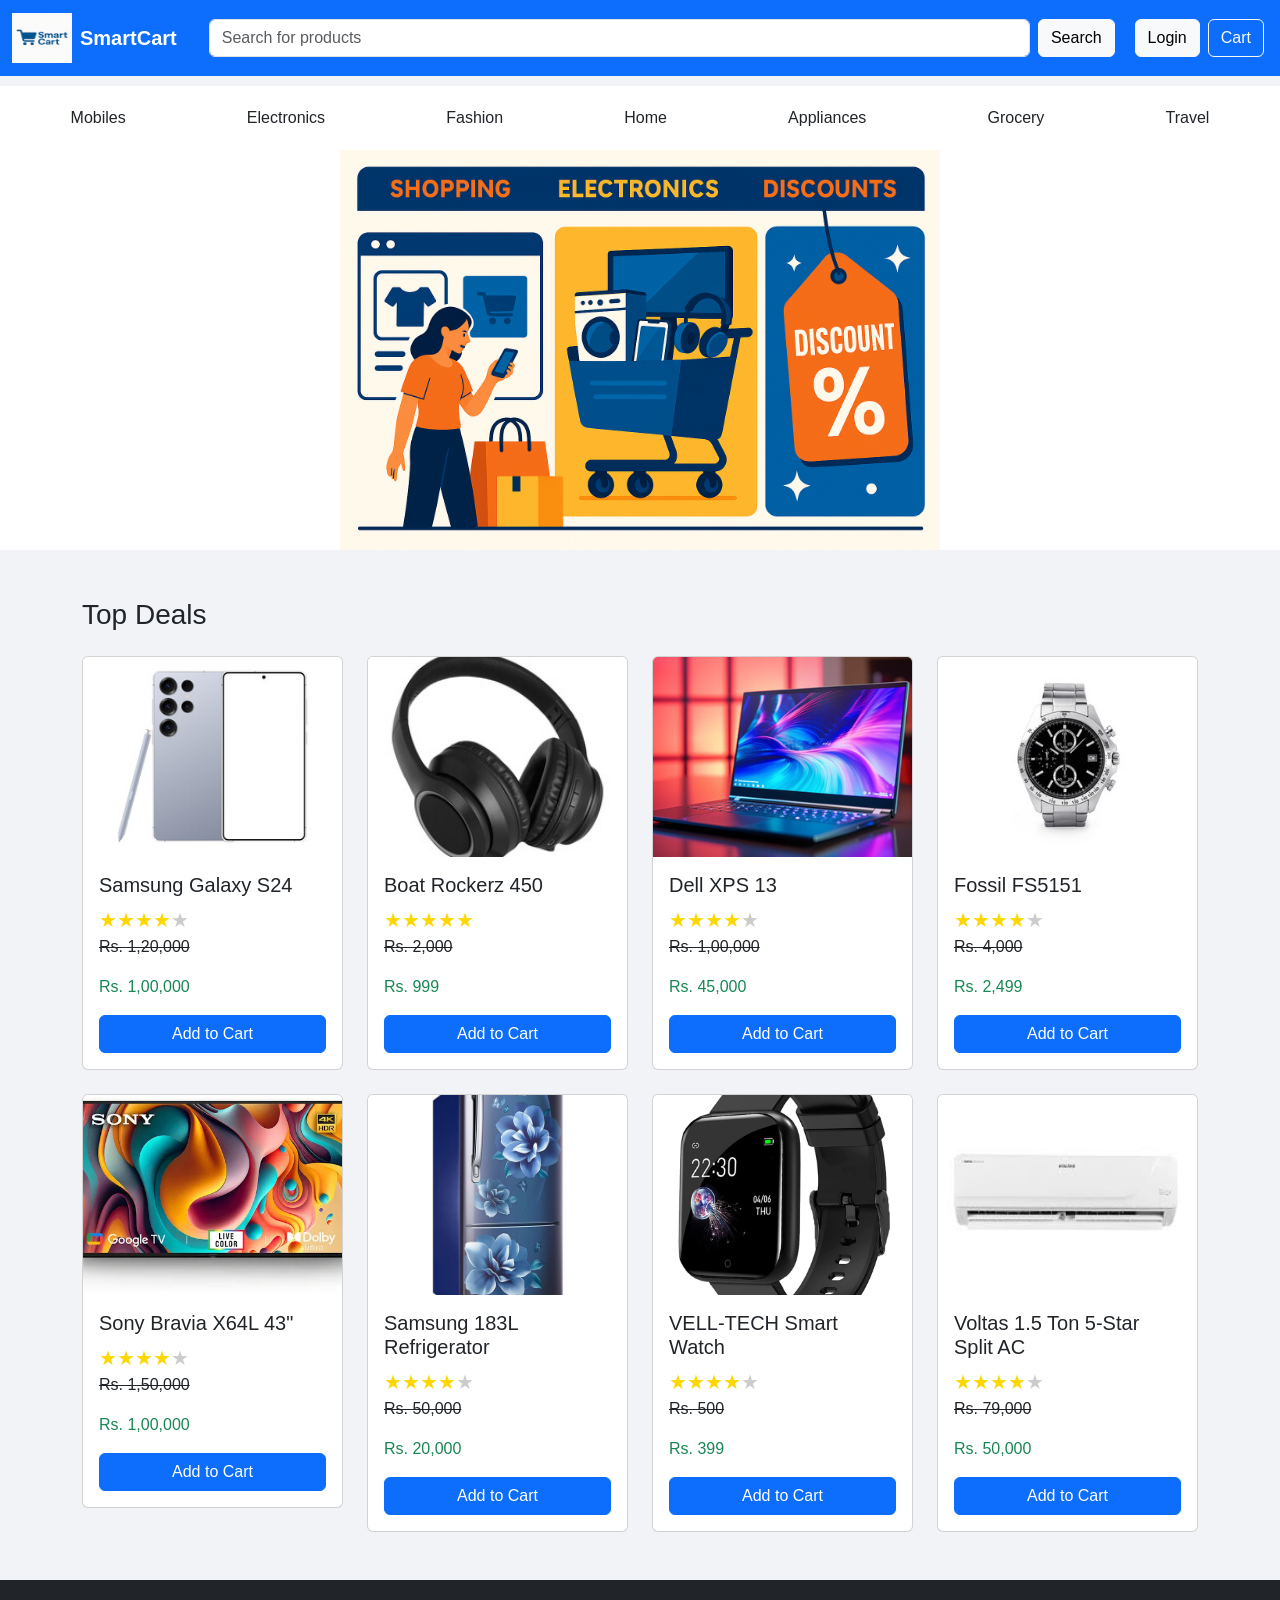
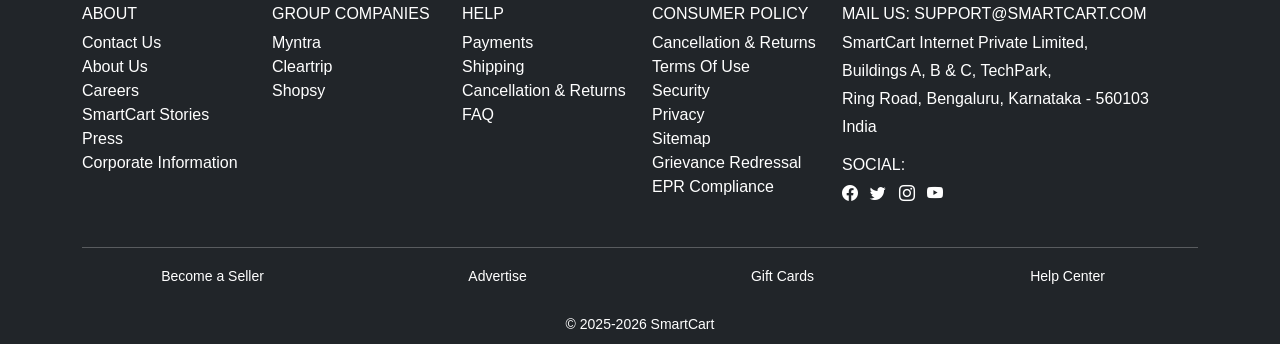
<file: index.html>
<!DOCTYPE html>
<html lang="en">

<head>
  <meta charset="UTF-8" />
  <meta name="viewport" content="width=device-width, initial-scale=1.0" />
  <title>SmartCart</title>
  <link href="https://cdn.jsdelivr.net/npm/bootstrap@5.3.0/dist/css/bootstrap.min.css" rel="stylesheet" />
  <link href="https://cdn.jsdelivr.net/npm/bootstrap-icons@1.10.5/font/bootstrap-icons.css" rel="stylesheet">

  <style>
    body {
      font-family: Arial, sans-serif;
      background-color: #f1f3f6;
    }

    .navbar-brand {
      font-weight: bold;
    }

    .categories {
      background-color: white;
      padding: 10px;
      margin-top: 10px;
    }

    .categories a div {
      padding: 10px 15px;
      font-weight: 500;
      transition: background-color 0.3s;
    }

    .categories a div:hover {
      background-color: #e9ecef;
      border-radius: 5px;
    }

    .carousel-item img {
      height: 400px;
      width: 100%;
      object-fit: contain;
      background-color: white;
    }

    .card img {
      height: 200px;
      object-fit: cover;
    }

    footer {
      background-color: #172337;
      color: white;
    }

    .stars {
  display: flex;
  font-size: 20px;
  color: gold;
}
.stars .empty {
  color: #ccc;
}

  </style>
</head>

<body>

  <!-- Navbar -->
  <nav class="navbar navbar-expand-lg navbar-dark bg-primary">
    <div class="container-fluid">
      <a class="navbar-brand d-flex align-items-center" href="#">
        <img src="images/SmartCart_logo.png" alt="SmartCart Logo" width="60" height="50" class="me-2" />
        <span class="fw-bold">SmartCart</span>
      </a>
      <form class="d-flex mx-3 flex-grow-1">
        <input class="form-control me-2" type="search" placeholder="Search for products" aria-label="Search" />
        <button class="btn btn-light" type="submit">Search</button>
      </form>
      <button class="btn btn-light mx-1">Login</button>
      <button class="btn btn-outline-light mx-1">Cart</button>
    </div>
  </nav>

  <!-- Category Navigation -->
  <div class="categories d-flex justify-content-around flex-wrap text-center">
    <a href="mobiles.html" class="text-decoration-none text-dark">
      <div>Mobiles</div>
    </a>
    <a href="electronics.html" class="text-decoration-none text-dark">
      <div>Electronics</div>
    </a>
    <a href="fashion.html" class="text-decoration-none text-dark">
      <div>Fashion</div>
    </a>
    <a href="home.html" class="text-decoration-none text-dark">
      <div>Home</div>
    </a>
    <a href="appliances.html" class="text-decoration-none text-dark">
      <div>Appliances</div>
    </a>
    <a href="grocery.html" class="text-decoration-none text-dark">
      <div>Grocery</div>
    </a>
    <a href="travel.html" class="text-decoration-none text-dark">
      <div>Travel</div>
    </a>
  </div>

  <!-- Carousel -->
  <div id="carouselExampleIndicators" class="carousel slide" data-bs-ride="carousel">
    <div class="carousel-inner">
      <div class="carousel-item active">
        <img src="images/image1.png" class="d-block w-100" alt="Carousel Image 1" />
      </div>
      <div class="carousel-item">
        <img src="images/image2.png" class="d-block w-100" alt="Carousel Image 2" />
      </div>
      <div class="carousel-item">
        <img src="images/SmartCart_image.png" class="d-block w-100" alt="Carousel Image 3" />
      </div>
    </div>
  </div>

  <!-- Top Deals -->
  <div class="container mt-5">
    <h3 class="mb-4">Top Deals</h3>
    <div class="row g-4">

      <!-- Product Cards -->
      <div class="col-sm-6 col-md-4 col-lg-3">
        <div class="card">
          <img src="images/phone image.jpg" class="card-img-top" alt="Phone" />
          <div class="card-body">
            <h5 class="card-title">Samsung Galaxy S24</h5>
            <div class="stars">
  <span>&#9733;</span>
  <span>&#9733;</span>
  <span>&#9733;</span>
  <span>&#9733;</span>
  <span class="empty">&#9733;</span>
</div>

            <p><del>Rs. 1,20,000</del></p>
            <p class="card-text text-success">Rs. 1,00,000</p>
            <button class="btn btn-primary w-100" onclick="addToCart('Samsung Galaxy S24')">Add to Cart</button>
          </div>
        </div>
      </div>

      <div class="col-sm-6 col-md-4 col-lg-3">
        <div class="card">
          <img src="images/headphones image.jpg" class="card-img-top" alt="Headphones" />
          <div class="card-body">
            <h5 class="card-title">Boat Rockerz 450</h5>
            <div class="stars">
  <span>&#9733;</span>
  <span>&#9733;</span>
  <span>&#9733;</span>
  <span>&#9733;</span>
  <span>&#9733;</span>
</div>

            <p><del>Rs. 2,000</del></p>
            <p class="card-text text-success">Rs. 999</p>
            <button class="btn btn-primary w-100" onclick="addToCart('Boat Rockerz 450')">Add to Cart</button>
          </div>
        </div>
      </div>

      <div class="col-sm-6 col-md-4 col-lg-3">
        <div class="card">
          <img src="images/Laptop image.jpg" class="card-img-top" alt="Laptop" />
          <div class="card-body">
            <h5 class="card-title">Dell XPS 13</h5>
            <div class="stars">
  <span>&#9733;</span>
  <span>&#9733;</span>
  <span>&#9733;</span>
  <span>&#9733;</span>
  <span class="empty">&#9733;</span>
</div>

            <p><del>Rs. 1,00,000</del></p>
            <p class="card-text text-success">Rs. 45,000</p>
            <button class="btn btn-primary w-100" onclick="addToCart('Dell XPS 13')">Add to Cart</button>
          </div>
        </div>
      </div>

      <div class="col-sm-6 col-md-4 col-lg-3">
        <div class="card">
          <img src="images/Watch image.jpg" class="card-img-top" alt="Watch" />
          <div class="card-body">
            <h5 class="card-title">Fossil FS5151</h5>
            <div class="stars">
  <span>&#9733;</span>
  <span>&#9733;</span>
  <span>&#9733;</span>
  <span>&#9733;</span>
  <span class="empty">&#9733;</span>
</div>

            <p><del>Rs. 4,000</del></p>
            <p class="card-text text-success">Rs. 2,499</p>
            <button class="btn btn-primary w-100" onclick="addToCart('Fossil FS5151')">Add to Cart</button>
          </div>
        </div>
      </div>

      <div class="col-sm-6 col-md-4 col-lg-3">
        <div class="card">
          <img src="images/Sony TV.webp" class="card-img-top" alt="Sony TV" />
          <div class="card-body">
            <h5 class="card-title">Sony Bravia X64L 43"</h5>
            <div class="stars">
  <span>&#9733;</span>
  <span>&#9733;</span>
  <span>&#9733;</span>
  <span>&#9733;</span>
  <span class="empty">&#9733;</span>
</div>

            <p><del>Rs. 1,50,000</del></p>
            <p class="card-text text-success">Rs. 1,00,000</p>
            <button class="btn btn-primary w-100" onclick="addToCart('Sony Bravia X64L')">Add to Cart</button>
          </div>
        </div>
      </div>

      <div class="col-sm-6 col-md-4 col-lg-3">
        <div class="card">
          <img src="images/Refrigerator image.png" class="card-img-top" alt="Refrigerator" />
          <div class="card-body">
            <h5 class="card-title">Samsung 183L Refrigerator</h5>
            <div class="stars">
  <span>&#9733;</span>
  <span>&#9733;</span>
  <span>&#9733;</span>
  <span>&#9733;</span>
  <span class="empty">&#9733;</span>
</div>

            <p><del>Rs. 50,000</del></p>
            <p class="card-text text-success">Rs. 20,000</p>
            <button class="btn btn-primary w-100" onclick="addToCart('Samsung Refrigerator')">Add to Cart</button>
          </div>
        </div>
      </div>

      <div class="col-sm-6 col-md-4 col-lg-3">
        <div class="card">
          <img src="images/Smart watch image.jpg" class="card-img-top" alt="Smart Watch" />
          <div class="card-body">
            <h5 class="card-title">VELL-TECH Smart Watch</h5>
            <div class="stars">
  <span>&#9733;</span>
  <span>&#9733;</span>
  <span>&#9733;</span>
  <span>&#9733;</span>
  <span class="empty">&#9733;</span>
</div>

            <p><del>Rs. 500</del></p>
            <p class="card-text text-success">Rs. 399</p>
            <button class="btn btn-primary w-100" onclick="addToCart('VELL-TECH Smart Watch')">Add to Cart</button>
          </div>
        </div>
      </div>

      <div class="col-sm-6 col-md-4 col-lg-3">
        <div class="card">
          <img src="images/Voltas 1.5 Ton Inverter AC.jpg" class="card-img-top" alt="Air Conditioner" />
          <div class="card-body">
            <h5 class="card-title">Voltas 1.5 Ton 5-Star Split AC</h5>
            <div class="stars">
  <span>&#9733;</span>
  <span>&#9733;</span>
  <span>&#9733;</span>
  <span>&#9733;</span>
  <span class="empty">&#9733;</span>
</div>

            <p><del>Rs. 79,000</del></p>
            <p class="card-text text-success">Rs. 50,000</p>
            <button class="btn btn-primary w-100" onclick="addToCart('Voltas AC 1.5 Ton')">Add to Cart</button>
          </div>
        </div>
      </div>

    </div>
  </div>

  <!-- Footer -->
  <footer class="bg-dark text-white mt-5 pt-4 pb-2">
  <div class="container">
    <div class="row text-start">
      <!-- About -->
      <div class="col-md-2 col-sm-6 mb-3">
        <h6 class="text-uppercase">About</h6>
        <ul class="list-unstyled">
          <li><a href="#" class="text-white text-decoration-none">Contact Us</a></li>
          <li><a href="#" class="text-white text-decoration-none">About Us</a></li>
          <li><a href="#" class="text-white text-decoration-none">Careers</a></li>
          <li><a href="#" class="text-white text-decoration-none">SmartCart Stories</a></li>
          <li><a href="#" class="text-white text-decoration-none">Press</a></li>
          <li><a href="#" class="text-white text-decoration-none">Corporate Information</a></li>
        </ul>
      </div>

      <!-- Group Companies -->
      <div class="col-md-2 col-sm-6 mb-3">
        <h6 class="text-uppercase">Group Companies</h6>
        <ul class="list-unstyled">
          <li><a href="#" class="text-white text-decoration-none">Myntra</a></li>
          <li><a href="#" class="text-white text-decoration-none">Cleartrip</a></li>
          <li><a href="#" class="text-white text-decoration-none">Shopsy</a></li>
        </ul>
      </div>

      <!-- Help -->
      <div class="col-md-2 col-sm-6 mb-3">
        <h6 class="text-uppercase">Help</h6>
        <ul class="list-unstyled">
          <li><a href="#" class="text-white text-decoration-none">Payments</a></li>
          <li><a href="#" class="text-white text-decoration-none">Shipping</a></li>
          <li><a href="#" class="text-white text-decoration-none">Cancellation & Returns</a></li>
          <li><a href="#" class="text-white text-decoration-none">FAQ</a></li>
        </ul>
      </div>

      <!-- Policy -->
      <div class="col-md-2 col-sm-6 mb-3">
        <h6 class="text-uppercase">Consumer Policy</h6>
        <ul class="list-unstyled">
          <li><a href="#" class="text-white text-decoration-none">Cancellation & Returns</a></li>
          <li><a href="#" class="text-white text-decoration-none">Terms Of Use</a></li>
          <li><a href="#" class="text-white text-decoration-none">Security</a></li>
          <li><a href="#" class="text-white text-decoration-none">Privacy</a></li>
          <li><a href="#" class="text-white text-decoration-none">Sitemap</a></li>
          <li><a href="#" class="text-white text-decoration-none">Grievance Redressal</a></li>
          <li><a href="#" class="text-white text-decoration-none">EPR Compliance</a></li>
        </ul>
      </div>

      <!-- Address -->
      <div class="col-md-4 col-sm-12 mb-3">
        <h6 class="text-uppercase">Mail Us:  support@smartcart.com</h6>
        <p class="mb-1">SmartCart Internet Private Limited,</p>
        <p class="mb-1">Buildings A, B & C, TechPark,</p>
        <p class="mb-1">Ring Road, Bengaluru, Karnataka - 560103</p>
        <p class="mb-1">India</p>
        <h6 class="text-uppercase mt-3">Social:</h6>
        <a href="#" class="text-white me-2"><i class="bi bi-facebook"></i></a>
        <a href="#" class="text-white me-2"><i class="bi bi-twitter"></i></a>
        <a href="#" class="text-white me-2"><i class="bi bi-instagram"></i></a>
        <a href="#" class="text-white"><i class="bi bi-youtube"></i></a>
      </div>
    </div>

    <hr class="bg-secondary" />

    <!-- Bottom row -->
    <div class="row text-center">
      <div class="col-md-3 col-sm-6 mb-2">
        <small>Become a Seller</small>
      </div>
      <div class="col-md-3 col-sm-6 mb-2">
        <small>Advertise</small>
      </div>
      <div class="col-md-3 col-sm-6 mb-2">
        <small>Gift Cards</small>
      </div>
      <div class="col-md-3 col-sm-6 mb-2">
        <small>Help Center</small>
      </div>
    </div>

    <div class="text-center mt-3">
      <small>&copy; 2025-2026 SmartCart</small>
    </div>
  </div>
</footer>

  <!-- Bootstrap JS -->
  <script src="https://cdn.jsdelivr.net/npm/bootstrap@5.3.0/dist/js/bootstrap.bundle.min.js"></script>

  <!-- Custom JS -->
  <script>
    function addToCart(product) {
      alert(`${product} added to cart!`);
    }
  </script>

</body>
</html>
</file>
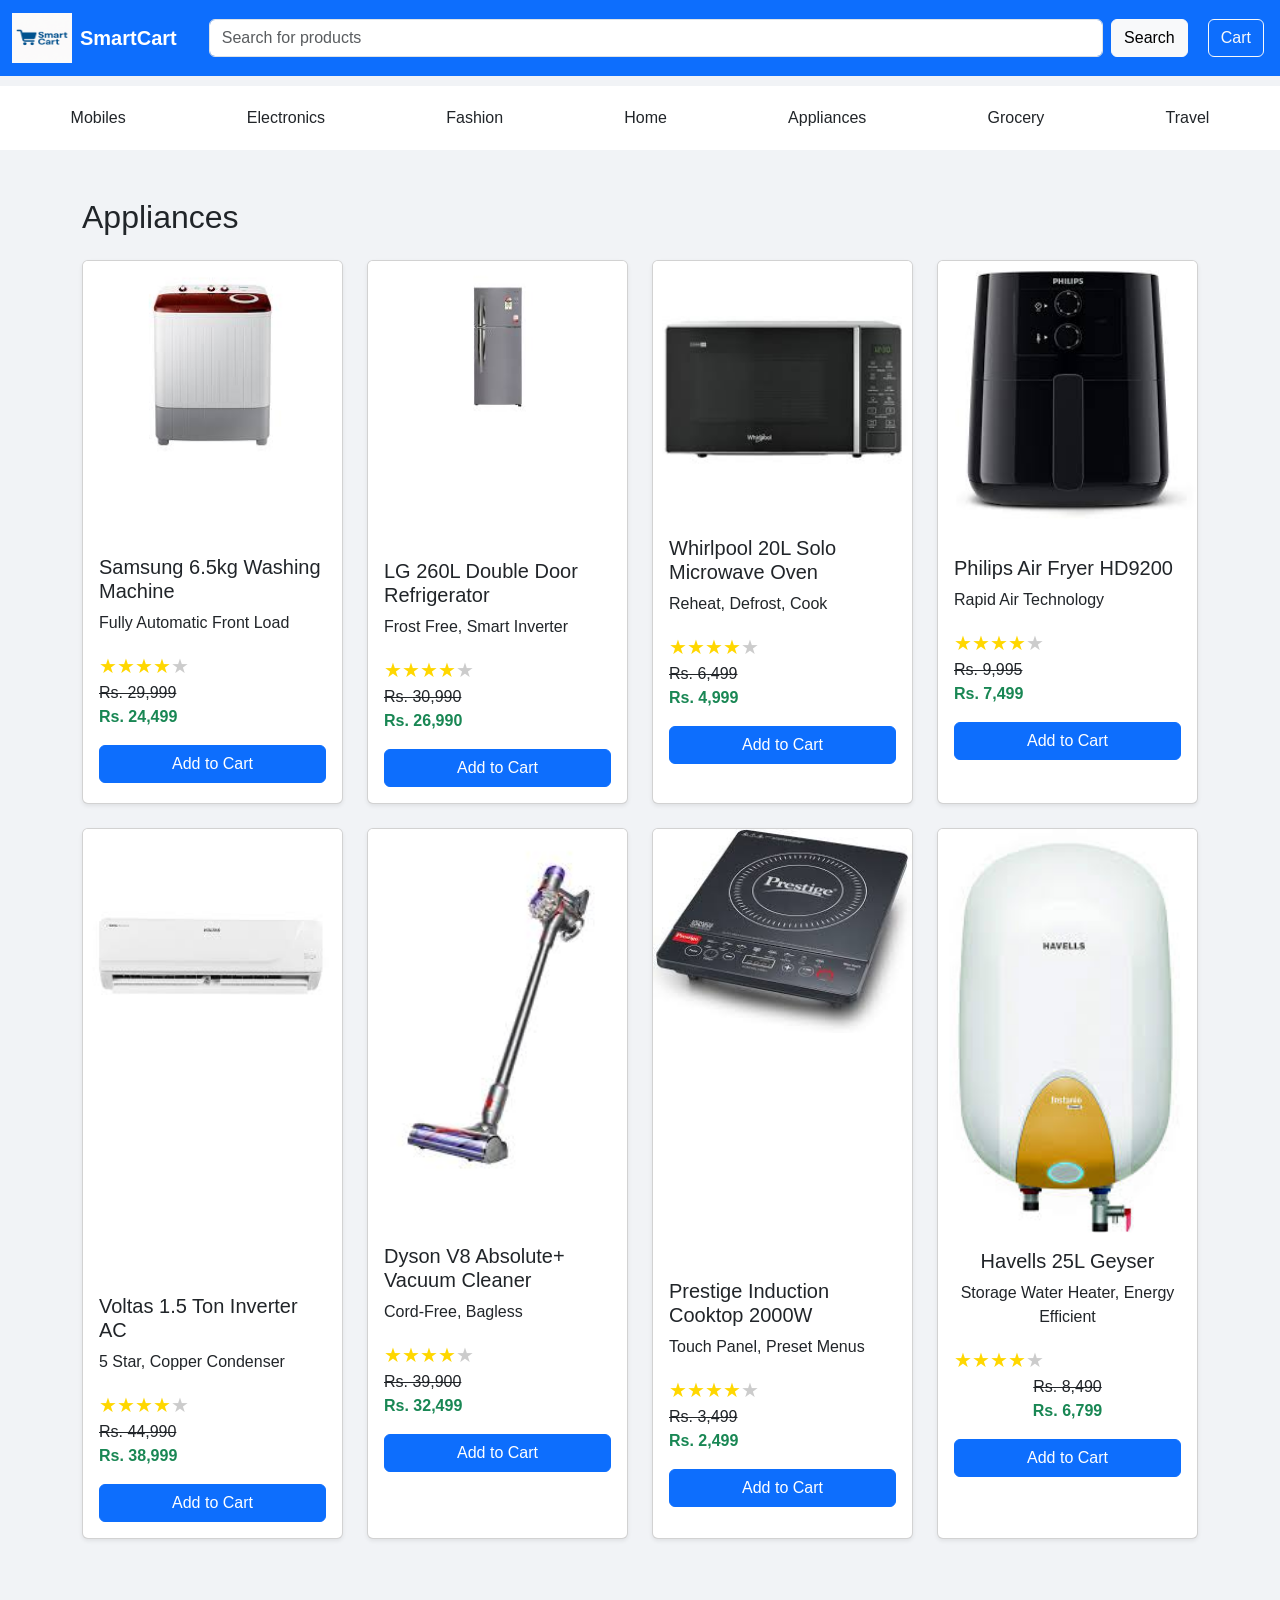
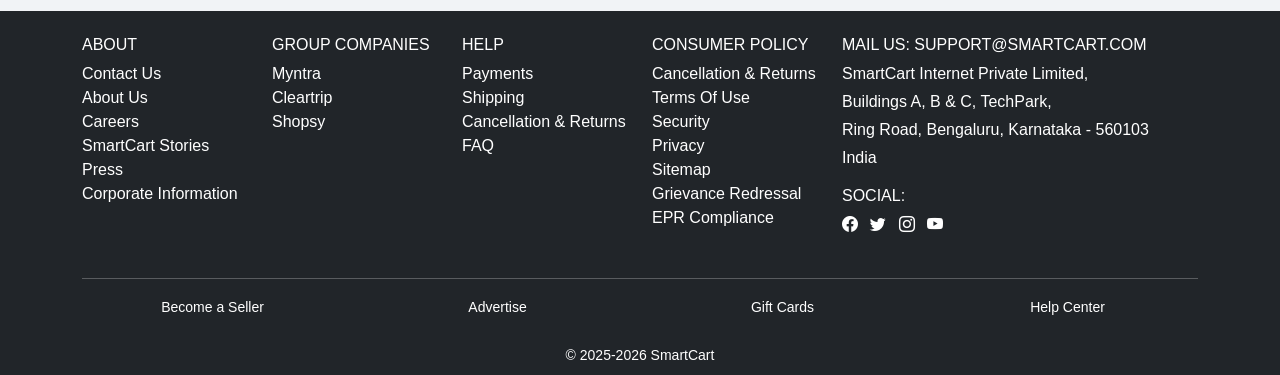
<file: appliances.html>
<!DOCTYPE html>
<html lang="en">

<head>
  <meta charset="UTF-8" />
  <meta name="viewport" content="width=device-width, initial-scale=1.0" />
  <title>SmartCart - Appliances</title>

  <!-- Bootstrap CSS -->
  <link href="https://cdn.jsdelivr.net/npm/bootstrap@5.3.0/dist/css/bootstrap.min.css" rel="stylesheet" />
  <link href="https://cdn.jsdelivr.net/npm/bootstrap-icons@1.10.5/font/bootstrap-icons.css" rel="stylesheet" />

  <!-- Custom CSS -->
  <style>
    body {
      background-color: #f1f3f6;
      font-family: Arial, sans-serif;
    }

    .categories {
      background-color: #ffffff;
      padding: 10px;
      margin-top: 10px;
    }

    .categories a div {
      padding: 10px 15px;
      font-weight: 500;
    }

    .categories a div:hover {
      background-color: #e9ecef;
      border-radius: 5px;
    }

    footer {
      background-color: #172337;
      color: white;
    }

      .stars {
  display: flex;
  font-size: 20px;
  color: gold;
}
.stars .empty {
  color: #ccc;
}
  </style>
</head>

<body>
  <!-- Navbar -->
  <nav class="navbar navbar-expand-lg navbar-dark bg-primary">
    <div class="container-fluid">
      <a class="navbar-brand d-flex align-items-center" href="#">
        <img src="images/SmartCart_logo.png" alt="SmartCart Logo" width="60" height="50" class="me-2" />
        <span class="fw-bold">SmartCart</span>
      </a>
      <form class="d-flex mx-3 flex-grow-1">
        <input class="form-control me-2" type="search" placeholder="Search for products" aria-label="Search" />
        <button class="btn btn-light" type="submit">Search</button>
      </form>
      <button class="btn btn-outline-light mx-1">Cart</button>
    </div>
  </nav>

  <!-- Categories -->
  <div class="categories d-flex justify-content-around flex-wrap text-center">
    <a href="mobiles.html" class="text-decoration-none text-dark"><div>Mobiles</div></a>
    <a href="electronics.html" class="text-decoration-none text-dark"><div>Electronics</div></a>
    <a href="fashion.html" class="text-decoration-none text-dark"><div>Fashion</div></a>
    <a href="home.html" class="text-decoration-none text-dark"><div>Home</div></a>
    <a href="appliances.html" class="text-decoration-none text-dark"><div>Appliances</div></a>
    <a href="grocery.html" class="text-decoration-none text-dark"><div>Grocery</div></a>
    <a href="travel.html" class="text-decoration-none text-dark"><div>Travel</div></a>
  </div>

  <!-- Appliances Products -->
  <div class="container mt-5">
    <h2 class="mb-4">Appliances</h2>
    <div class="row justify-content-center">

      <!-- Product Card 1 -->
      <div class="col-sm-6 col-md-4 col-lg-3 mb-4">
        <div class="card h-100 shadow-sm">
          <img src="images/Samsung 6.5kg Washing Machine.jpg" class="card-img-top" alt="Samsung Washing Machine">
          <div class="card-body">
            <h5 class="card-title" style="padding-top: 70px;">Samsung 6.5kg Washing Machine</h5>
            <p class="card-text">Fully Automatic Front Load</p>
            <div class="stars">
  <span>&#9733;</span>
  <span>&#9733;</span>
  <span>&#9733;</span>
  <span>&#9733;</span>
  <span class="empty">&#9733;</span>
</div>

            <p class="mb-0"><del>Rs. 29,999</del></p>
            <p class="text-success fw-bold">Rs. 24,499</p>
            <button class="btn btn-primary w-100" onclick="addToCart('Samsung 6.5kg Washing Machine')">Add to Cart</button>
          </div>
        </div>
      </div>

      <!-- Product Card 2 -->
      <div class="col-sm-6 col-md-4 col-lg-3 mb-4">
        <div class="card h-100 shadow-sm">
          <img src="images/LG 260L Double Door Refrigerator.jpg" class="card-img-top" alt="LG Refrigerator">
          <div class="card-body">
            <h5 class="card-title" style="padding-top: 110px;">LG 260L Double Door Refrigerator</h5>
            <p class="card-text">Frost Free, Smart Inverter</p>
            <div class="stars">
  <span>&#9733;</span>
  <span>&#9733;</span>
  <span>&#9733;</span>
  <span>&#9733;</span>
  <span class="empty">&#9733;</span>
</div>

            <p class="mb-0"><del>Rs. 30,990</del></p>
            <p class="text-success fw-bold">Rs. 26,990</p>
            <button class="btn btn-primary w-100" onclick="addToCart('LG 260L Double Door Refrigerator')">Add to Cart</button>
          </div>
        </div>
      </div>

      <!-- Product Card 3 -->
      <div class="col-sm-6 col-md-4 col-lg-3 mb-4">
        <div class="card h-100 shadow-sm">
          <img src="images/Whirlpool 20L Solo Microwave Oven.jpg" class="card-img-top" alt="Microwave Oven">
          <div class="card-body">
            <h5 class="card-title">Whirlpool 20L Solo Microwave Oven</h5>
            <p class="card-text">Reheat, Defrost, Cook</p>
            <div class="stars">
  <span>&#9733;</span>
  <span>&#9733;</span>
  <span>&#9733;</span>
  <span>&#9733;</span>
  <span class="empty">&#9733;</span>
</div>

            <p class="mb-0"><del>Rs. 6,499</del></p>
            <p class="text-success fw-bold">Rs. 4,999</p>
            <button class="btn btn-primary w-100" onclick="addToCart('Whirlpool 20L Solo Microwave Oven')">Add to Cart</button>
          </div>
        </div>
      </div>

      <!-- Product Card 4 -->
      <div class="col-sm-6 col-md-4 col-lg-3 mb-4">
        <div class="card h-100 shadow-sm">
          <img src="images/Philips Air Fryer HD9200.jpg" class="card-img-top" alt="Air Fryer">
          <div class="card-body">
            <h5 class="card-title" style="padding-top: 20px;">Philips Air Fryer HD9200</h5>
            <p class="card-text">Rapid Air Technology</p>
            <div class="stars">
  <span>&#9733;</span>
  <span>&#9733;</span>
  <span>&#9733;</span>
  <span>&#9733;</span>
  <span class="empty">&#9733;</span>
</div>

            <p class="mb-0"><del>Rs. 9,995</del></p>
            <p class="text-success fw-bold">Rs. 7,499</p>
            <button class="btn btn-primary w-100" onclick="addToCart('Philips Air Fryer HD9200')">Add to Cart</button>
          </div>
        </div>
      </div>

      <!-- Product Card 5 -->
      <div class="col-sm-6 col-md-4 col-lg-3 mb-4">
        <div class="card h-100 shadow-sm">
          <img src="images/Voltas 1.5 Ton Inverter AC.jpg" class="card-img-top" alt="AC">
          <div class="card-body">
            <h5 class="card-title" style="padding-top: 190px;">Voltas 1.5 Ton Inverter AC</h5>
            <p class="card-text">5 Star, Copper Condenser</p>
            <div class="stars">
  <span>&#9733;</span>
  <span>&#9733;</span>
  <span>&#9733;</span>
  <span>&#9733;</span>
  <span class="empty">&#9733;</span>
</div>

            <p class="mb-0"><del>Rs. 44,990</del></p>
            <p class="text-success fw-bold">Rs. 38,999</p>
            <button class="btn btn-primary w-100" onclick="addToCart('Voltas 1.5 Ton Inverter AC')">Add to Cart</button>
          </div>
        </div>
      </div>

      <!-- Product Card 6 -->
      <div class="col-sm-6 col-md-4 col-lg-3 mb-4">
        <div class="card h-100 shadow-sm">
          <img src="images/Dyson V8 Absolute+ Vacuum Cleaner.jpg" class="card-img-top" alt="Vacuum Cleaner">
          <div class="card-body">
            <h5 class="card-title" style="padding-top: 10px;">Dyson V8 Absolute+ Vacuum Cleaner</h5>
            <p class="card-text">Cord-Free, Bagless</p>
            <div class="stars">
  <span>&#9733;</span>
  <span>&#9733;</span>
  <span>&#9733;</span>
  <span>&#9733;</span>
  <span class="empty">&#9733;</span>
</div>

            <p class="mb-0"><del>Rs. 39,900</del></p>
            <p class="text-success fw-bold">Rs. 32,499</p>
            <button class="btn btn-primary w-100" onclick="addToCart('Dyson V8 Absolute+ Vacuum Cleaner')">Add to Cart</button>
          </div>
        </div>
      </div>

      <!-- Product Card 7 -->
      <div class="col-sm-6 col-md-4 col-lg-3 mb-4">
        <div class="card h-100 shadow-sm">
          <img src="images/Prestige Induction Cooktop 2000W.jpg" class="card-img-top" alt="Cooktop">
          <div class="card-body">
            <h5 class="card-title" style="padding-top: 230px;">Prestige Induction Cooktop 2000W</h5>
            <p class="card-text">Touch Panel, Preset Menus</p>
            <div class="stars">
  <span>&#9733;</span>
  <span>&#9733;</span>
  <span>&#9733;</span>
  <span>&#9733;</span>
  <span class="empty">&#9733;</span>
</div>

            <p class="mb-0"><del>Rs. 3,499</del></p>
            <p class="text-success fw-bold">Rs. 2,499</p>
            <button class="btn btn-primary w-100" onclick="addToCart('Prestige Induction Cooktop 2000W')">Add to Cart</button>
          </div>
        </div>
      </div>

      <!-- Product Card 8 -->
      <div class="col-sm-6 col-md-4 col-lg-3 mb-4">
        <div class="card h-100 shadow-sm">
          <img src="images/Havells 25L Geyser.jpg" class="card-img-top" alt="Geyser">
          <div class="card-body text-center">
            <h5 class="card-title">Havells 25L Geyser</h5>
            <p class="card-text">Storage Water Heater, Energy Efficient</p>
            <div class="stars">
  <span>&#9733;</span>
  <span>&#9733;</span>
  <span>&#9733;</span>
  <span>&#9733;</span>
  <span class="empty">&#9733;</span>
</div>

            <p class="mb-0"><del>Rs. 8,490</del></p>
            <p class="text-success fw-bold">Rs. 6,799</p>
            <button class="btn btn-primary w-100" onclick="addToCart('Havells 25L Geyser')">Add to Cart</button>
          </div>
        </div>
      </div>

    </div>
  </div>

  <!-- Footer -->
  <footer class="bg-dark text-white mt-5 pt-4 pb-2">
    <div class="container">
      <div class="row text-start">
        <!-- About -->
        <div class="col-md-2 col-sm-6 mb-3">
          <h6 class="text-uppercase">About</h6>
          <ul class="list-unstyled">
            <li><a href="#" class="text-white text-decoration-none">Contact Us</a></li>
            <li><a href="#" class="text-white text-decoration-none">About Us</a></li>
            <li><a href="#" class="text-white text-decoration-none">Careers</a></li>
            <li><a href="#" class="text-white text-decoration-none">SmartCart Stories</a></li>
            <li><a href="#" class="text-white text-decoration-none">Press</a></li>
            <li><a href="#" class="text-white text-decoration-none">Corporate Information</a></li>
          </ul>
        </div>

        <!-- Group Companies -->
        <div class="col-md-2 col-sm-6 mb-3">
          <h6 class="text-uppercase">Group Companies</h6>
          <ul class="list-unstyled">
            <li><a href="#" class="text-white text-decoration-none">Myntra</a></li>
            <li><a href="#" class="text-white text-decoration-none">Cleartrip</a></li>
            <li><a href="#" class="text-white text-decoration-none">Shopsy</a></li>
          </ul>
        </div>

        <!-- Help -->
        <div class="col-md-2 col-sm-6 mb-3">
          <h6 class="text-uppercase">Help</h6>
          <ul class="list-unstyled">
            <li><a href="#" class="text-white text-decoration-none">Payments</a></li>
            <li><a href="#" class="text-white text-decoration-none">Shipping</a></li>
            <li><a href="#" class="text-white text-decoration-none">Cancellation & Returns</a></li>
            <li><a href="#" class="text-white text-decoration-none">FAQ</a></li>
          </ul>
        </div>

        <!-- Policy -->
        <div class="col-md-2 col-sm-6 mb-3">
          <h6 class="text-uppercase">Consumer Policy</h6>
          <ul class="list-unstyled">
            <li><a href="#" class="text-white text-decoration-none">Cancellation & Returns</a></li>
            <li><a href="#" class="text-white text-decoration-none">Terms Of Use</a></li>
            <li><a href="#" class="text-white text-decoration-none">Security</a></li>
            <li><a href="#" class="text-white text-decoration-none">Privacy</a></li>
            <li><a href="#" class="text-white text-decoration-none">Sitemap</a></li>
            <li><a href="#" class="text-white text-decoration-none">Grievance Redressal</a></li>
            <li><a href="#" class="text-white text-decoration-none">EPR Compliance</a></li>
          </ul>
        </div>

        <!-- Address -->
        <div class="col-md-4 col-sm-12 mb-3">
          <h6 class="text-uppercase">Mail Us: support@smartcart.com</h6>
          <p class="mb-1">SmartCart Internet Private Limited,</p>
          <p class="mb-1">Buildings A, B & C, TechPark,</p>
          <p class="mb-1">Ring Road, Bengaluru, Karnataka - 560103</p>
          <p class="mb-1">India</p>
          <h6 class="text-uppercase mt-3">Social:</h6>
          <a href="#" class="text-white me-2"><i class="bi bi-facebook"></i></a>
          <a href="#" class="text-white me-2"><i class="bi bi-twitter"></i></a>
          <a href="#" class="text-white me-2"><i class="bi bi-instagram"></i></a>
          <a href="#" class="text-white"><i class="bi bi-youtube"></i></a>
        </div>
      </div>

      <hr class="bg-secondary" />

      <div class="row text-center">
        <div class="col-md-3 col-sm-6 mb-2"><small>Become a Seller</small></div>
        <div class="col-md-3 col-sm-6 mb-2"><small>Advertise</small></div>
        <div class="col-md-3 col-sm-6 mb-2"><small>Gift Cards</small></div>
        <div class="col-md-3 col-sm-6 mb-2"><small>Help Center</small></div>
      </div>

      <div class="text-center mt-3">
        <small>&copy; 2025-2026 SmartCart</small>
      </div>
    </div>
  </footer>

  <!-- JavaScript -->
  <script>
    function addToCart(product) {
      alert(`${product} added to cart!`);
    }
  </script>
</body>

</html>
</file>
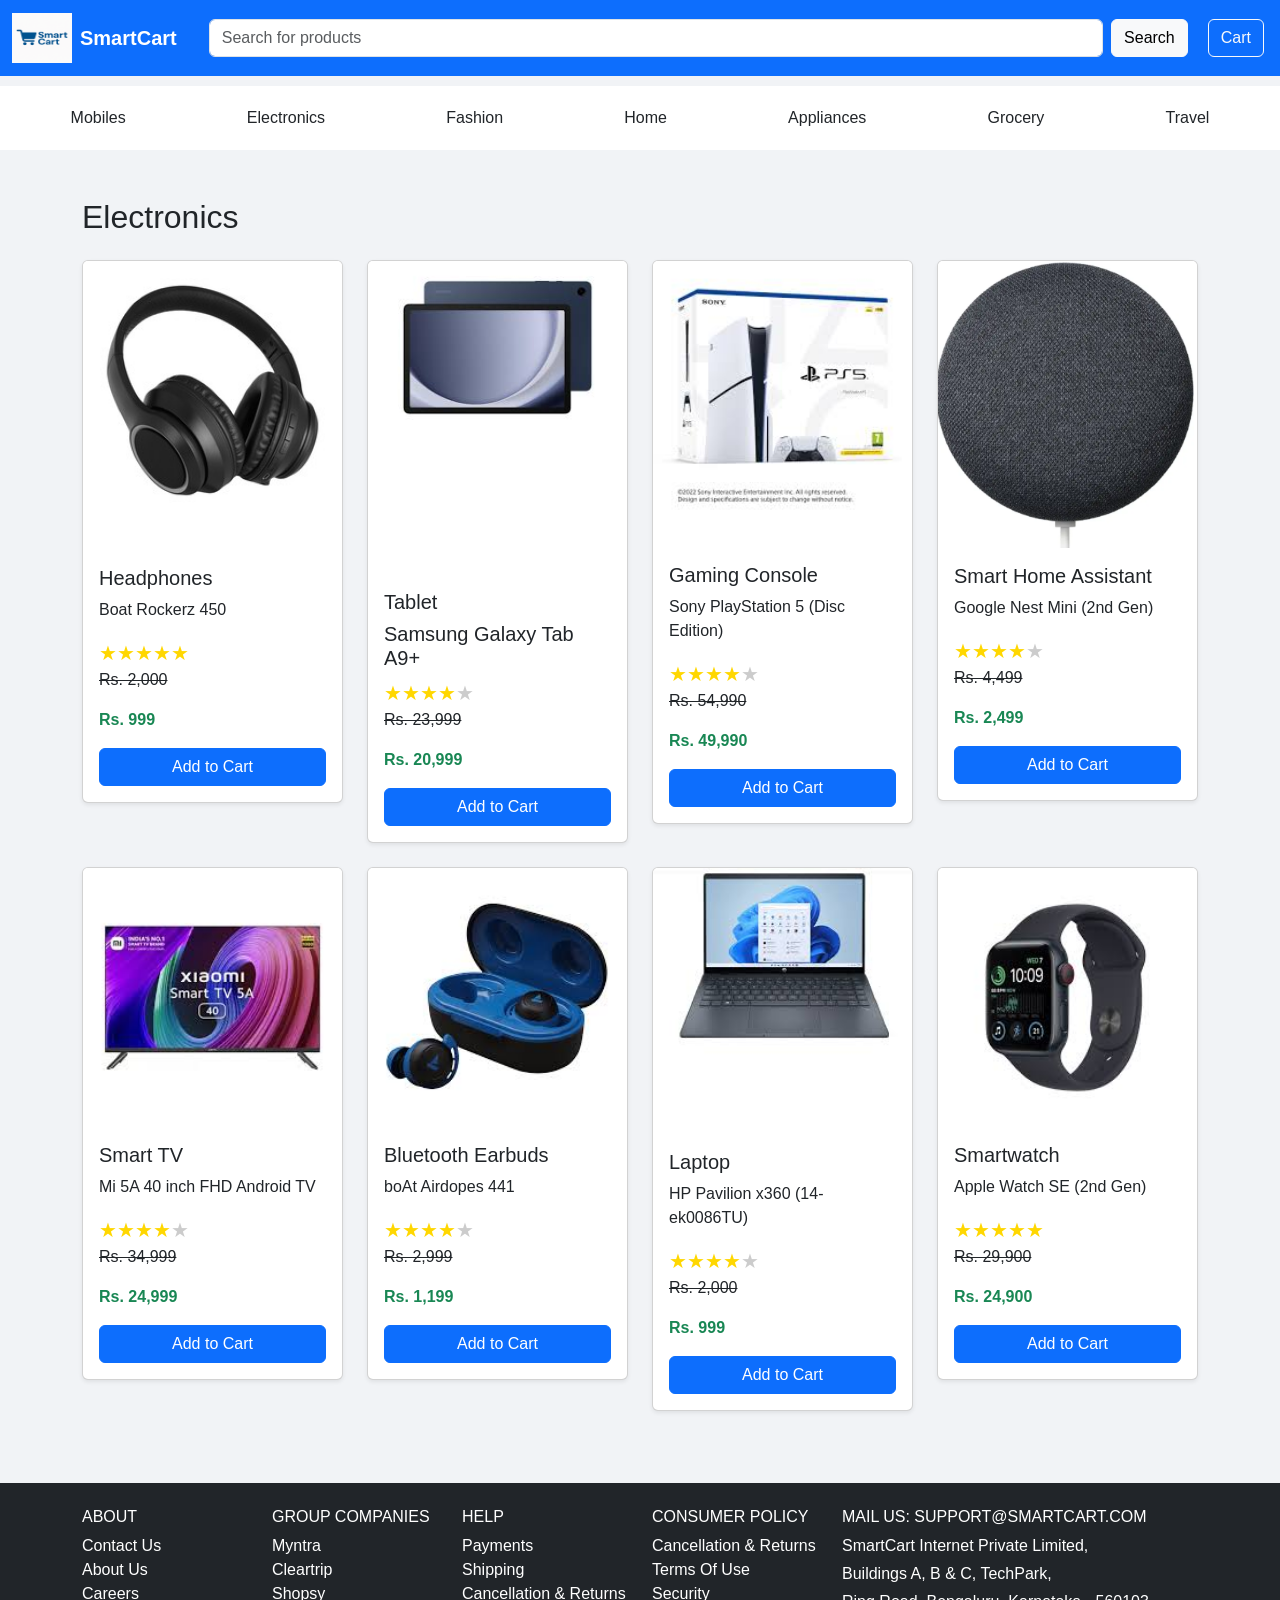
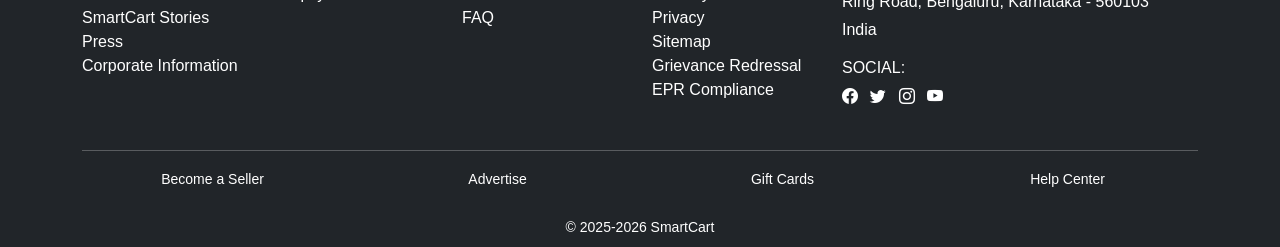
<file: electronics.html>
<!DOCTYPE html>
<html lang="en">

<head>
  <meta charset="UTF-8" />
  <meta name="viewport" content="width=device-width, initial-scale=1.0" />
  <title>SmartCart - Electronics</title>

  <!-- Bootstrap CSS -->
  <link href="https://cdn.jsdelivr.net/npm/bootstrap@5.3.0/dist/css/bootstrap.min.css" rel="stylesheet" />
  <link href="https://cdn.jsdelivr.net/npm/bootstrap-icons@1.10.5/font/bootstrap-icons.css" rel="stylesheet">


  <!-- Custom CSS -->
  <style>
    body {
      background-color: #f1f3f6;
      font-family: Arial, sans-serif;
    }

    .categories {
      background-color: #ffffff;
      padding: 10px;
      margin-top: 10px;
    }

    .categories a div {
      padding: 10px 15px;
      font-weight: 500;
    }

    .categories a div:hover {
      background-color: #e9ecef;
      border-radius: 5px;
    }

    footer {
      background-color: #172337;
      color: white;
    }

      .stars {
  display: flex;
  font-size: 20px;
  color: gold;
}
.stars .empty {
  color: #ccc;
}

  </style>
</head>

<body>

<!-- Navbar -->
  <nav class="navbar navbar-expand-lg navbar-dark bg-primary">
    <div class="container-fluid">
      <a class="navbar-brand d-flex align-items-center" href="#">
        <img src="images/SmartCart_logo.png" alt="SmartCart Logo" width="60" height="50" class="me-2" />
        <span class="fw-bold">SmartCart</span>
      </a>
      <form class="d-flex mx-3 flex-grow-1">
        <input class="form-control me-2" type="search" placeholder="Search for products" aria-label="Search" />
        <button class="btn btn-light" type="submit">Search</button>
      </form>
      <button class="btn btn-outline-light mx-1">Cart</button>
    </div>
  </nav>

  <div class="categories d-flex justify-content-around flex-wrap text-center">
    <a href="mobiles.html" class="text-decoration-none text-dark">
      <div>Mobiles</div>
    </a>
    <a href="electronics.html" class="text-decoration-none text-dark">
      <div>Electronics</div>
    </a>
    <a href="fashion.html" class="text-decoration-none text-dark">
      <div>Fashion</div>
    </a>
    <a href="home.html" class="text-decoration-none text-dark">
      <div>Home</div>
    </a>
    <a href="appliances.html" class="text-decoration-none text-dark">
      <div>Appliances</div>
    </a>
    <a href="grocery.html" class="text-decoration-none text-dark">
      <div>Grocery</div>
    </a>
    <a href="travel.html" class="text-decoration-none text-dark">
      <div>Travel</div>
    </a>
  </div>
  <!-- Electronics Content -->
  <div class="container mt-5">
    <h2 class="mb-4">Electronics</h2>
    <div class="row">

      <!-- Product Card -->
      <div class="col-sm-6 col-md-4 col-lg-3 mb-4">
        <div class="card shadow-sm">
          <img src="images/headphones image.jpg" class="card-img-top" alt="Boat Rockerz 450 Headphones">
          <div class="card-body">
            <h5 class="card-title" style="padding-top: 30px;">Headphones</h5>
            <p>Boat Rockerz 450</p>
            <div class="stars">
  <span>&#9733;</span>
  <span>&#9733;</span>
  <span>&#9733;</span>
  <span>&#9733;</span>
  <span>&#9733;</span>
</div>
            <p><del>Rs. 2,000</del></p>
            <p class="card-text text-success fw-semibold">Rs. 999</p>
            <button class="btn btn-primary w-100" onclick="addToCart('Boat Rockerz 450')">Add to Cart</button>
          </div>
        </div>
      </div>

            <!-- Product Card -->
      <div class="col-sm-6 col-md-4 col-lg-3 mb-4">
        <div class="card shadow-sm">
          <img src="images\Tablet.jpg" class="card-img-top" alt="Boat Rockerz 450 Headphones">
          <div class="card-body">
            <h5 class="card-title" style="padding-top: 140px;">Tablet</h5>
            <h5>Samsung Galaxy Tab A9+</h5>
            <div class="stars">
  <span>&#9733;</span>
  <span>&#9733;</span>
  <span>&#9733;</span>
  <span>&#9733;</span>
  <span class="empty">&#9733;</span>
</div>

            <p><del>Rs. 23,999</del></p>
            <p class="card-text text-success fw-semibold">Rs. 20,999</p>
            <button class="btn btn-primary w-100" onclick="addToCart('Tablet')">Add to Cart</button>
          </div>
        </div>
      </div>

            <!-- Product Card -->
      <div class="col-sm-6 col-md-4 col-lg-3 mb-4">
        <div class="card shadow-sm">
          <img src="images\Gaming Console.jpg" class="card-img-top" alt="Boat Rockerz 450 Headphones">
          <div class="card-body">
            <h5 class="card-title" style="padding-top:27px;">Gaming Console</h5>
            <p>Sony PlayStation 5 (Disc Edition)</p>
            <div class="stars">
  <span>&#9733;</span>
  <span>&#9733;</span>
  <span>&#9733;</span>
  <span>&#9733;</span>
  <span class="empty">&#9733;</span>
</div>
            <p><del>Rs. 54,990</del></p>
            <p class="card-text text-success fw-semibold">Rs. 49,990</p>
            <button class="btn btn-primary w-100" onclick="addToCart('Gaming Console')">Add to Cart</button>
          </div>
        </div>
      </div>

            <!-- Product Card -->
      <div class="col-sm-6 col-md-4 col-lg-3 mb-4">
        <div class="card shadow-sm">
          <img src="images\Smart Home Assistant.png" class="card-img-top" alt="Boat Rockerz 450 Headphones">
          <div class="card-body">
            <h5 class="card-title">Smart Home Assistant</h5>
            <p>Google Nest Mini (2nd Gen)</p>
            <div class="stars">
  <span>&#9733;</span>
  <span>&#9733;</span>
  <span>&#9733;</span>
  <span>&#9733;</span>
  <span class="empty">&#9733;</span>
</div>
            <p><del>Rs. 4,499</del></p>
            <p class="card-text text-success fw-semibold">Rs. 2,499</p>
            <button class="btn btn-primary w-100" onclick="addToCart('Boat Rockerz 450')">Add to Cart</button>
          </div>
        </div>
      </div>

            <!-- Product Card -->
      <div class="col-sm-6 col-md-4 col-lg-3 mb-4">
        <div class="card shadow-sm">
          <img src="images\Smart TV.jpg" class="card-img-top" alt="Boat Rockerz 450 Headphones">
          <div class="card-body">
            <h5 class="card-title">Smart TV</h5>
            <p>Mi 5A 40 inch FHD Android TV</p>
            <div class="stars">
  <span>&#9733;</span>
  <span>&#9733;</span>
  <span>&#9733;</span>
  <span>&#9733;</span>
  <span class="empty">&#9733;</span>
</div>
            <p><del>Rs. 34,999</del></p>
            <p class="card-text text-success fw-semibold">Rs. 24,999</p>
            <button class="btn btn-primary w-100" onclick="addToCart('Smart TV')">Add to Cart</button>
          </div>
        </div>
      </div>

            <!-- Product Card -->
      <div class="col-sm-6 col-md-4 col-lg-3 mb-4">
        <div class="card shadow-sm">
          <img src="images\Bluetooth Earbuds.jpg" class="card-img-top" alt="Boat Rockerz 450 Headphones">
          <div class="card-body">
            <h5 class="card-title">Bluetooth Earbuds</h5>
            <p>boAt Airdopes 441</p>
            <div class="stars">
  <span>&#9733;</span>
  <span>&#9733;</span>
  <span>&#9733;</span>
  <span>&#9733;</span>
  <span class="empty">&#9733;</span>
</div>
            <p><del>Rs. 2,999</del></p>
            <p class="card-text text-success fw-semibold">Rs. 1,199</p>
            <button class="btn btn-primary w-100" onclick="addToCart('Bluetooth Earbuds')">Add to Cart</button>
          </div>
        </div>
      </div>

            <!-- Product Card -->
      <div class="col-sm-6 col-md-4 col-lg-3 mb-4">
        <div class="card shadow-sm">
          <img src="images\Laptop.jpg" class="card-img-top" alt="Boat Rockerz 450 Headphones">
          <div class="card-body">
            <h5 class="card-title" style="padding-top: 50px;">Laptop</h5>
            <p>HP Pavilion x360 (14-ek0086TU)</p>
            <div class="stars">
  <span>&#9733;</span>
  <span>&#9733;</span>
  <span>&#9733;</span>
  <span>&#9733;</span>
  <span class="empty">&#9733;</span>
</div>
            <p><del>Rs. 2,000</del></p>
            <p class="card-text text-success fw-semibold">Rs. 999</p>
            <button class="btn btn-primary w-100" onclick="addToCart('Laptop')">Add to Cart</button>
          </div>
        </div>
      </div>

            <!-- Product Card -->
      <div class="col-sm-6 col-md-4 col-lg-3 mb-4">
        <div class="card shadow-sm">
          <img src="images\Smartwatch.jpg" class="card-img-top" alt="Boat Rockerz 450 Headphones">
          <div class="card-body">
            <h5 class="card-title">Smartwatch</h5>
            <p>Apple Watch SE (2nd Gen)</p>
            <div class="stars">
  <span>&#9733;</span>
  <span>&#9733;</span>
  <span>&#9733;</span>
  <span>&#9733;</span>
  <span>&#9733;</span>
</div>
            <p><del>Rs. 29,900</del></p>
            <p class="card-text text-success fw-semibold">Rs. 24,900</p>
            <button class="btn btn-primary w-100" onclick="addToCart('Smartwatch')">Add to Cart</button>
          </div>
        </div>
      </div>

    </div>
  </div>

  <!-- Footer -->
  
  <!-- Footer -->
  <footer class="bg-dark text-white mt-5 pt-4 pb-2">
  <div class="container">
    <div class="row text-start">
      <!-- About -->
      <div class="col-md-2 col-sm-6 mb-3">
        <h6 class="text-uppercase">About</h6>
        <ul class="list-unstyled">
          <li><a href="#" class="text-white text-decoration-none">Contact Us</a></li>
          <li><a href="#" class="text-white text-decoration-none">About Us</a></li>
          <li><a href="#" class="text-white text-decoration-none">Careers</a></li>
          <li><a href="#" class="text-white text-decoration-none">SmartCart Stories</a></li>
          <li><a href="#" class="text-white text-decoration-none">Press</a></li>
          <li><a href="#" class="text-white text-decoration-none">Corporate Information</a></li>
        </ul>
      </div>

      <!-- Group Companies -->
      <div class="col-md-2 col-sm-6 mb-3">
        <h6 class="text-uppercase">Group Companies</h6>
        <ul class="list-unstyled">
          <li><a href="#" class="text-white text-decoration-none">Myntra</a></li>
          <li><a href="#" class="text-white text-decoration-none">Cleartrip</a></li>
          <li><a href="#" class="text-white text-decoration-none">Shopsy</a></li>
        </ul>
      </div>

      <!-- Help -->
      <div class="col-md-2 col-sm-6 mb-3">
        <h6 class="text-uppercase">Help</h6>
        <ul class="list-unstyled">
          <li><a href="#" class="text-white text-decoration-none">Payments</a></li>
          <li><a href="#" class="text-white text-decoration-none">Shipping</a></li>
          <li><a href="#" class="text-white text-decoration-none">Cancellation & Returns</a></li>
          <li><a href="#" class="text-white text-decoration-none">FAQ</a></li>
        </ul>
      </div>

      <!-- Policy -->
      <div class="col-md-2 col-sm-6 mb-3">
        <h6 class="text-uppercase">Consumer Policy</h6>
        <ul class="list-unstyled">
          <li><a href="#" class="text-white text-decoration-none">Cancellation & Returns</a></li>
          <li><a href="#" class="text-white text-decoration-none">Terms Of Use</a></li>
          <li><a href="#" class="text-white text-decoration-none">Security</a></li>
          <li><a href="#" class="text-white text-decoration-none">Privacy</a></li>
          <li><a href="#" class="text-white text-decoration-none">Sitemap</a></li>
          <li><a href="#" class="text-white text-decoration-none">Grievance Redressal</a></li>
          <li><a href="#" class="text-white text-decoration-none">EPR Compliance</a></li>
        </ul>
      </div>

      <!-- Address -->
      <div class="col-md-4 col-sm-12 mb-3">
        <h6 class="text-uppercase">Mail Us: support@smartcart.com</h6>
        <p class="mb-1">SmartCart Internet Private Limited,</p>
        <p class="mb-1">Buildings A, B & C, TechPark,</p>
        <p class="mb-1">Ring Road, Bengaluru, Karnataka - 560103</p>
        <p class="mb-1">India</p>
        <h6 class="text-uppercase mt-3">Social:</h6>
        <a href="#" class="text-white me-2"><i class="bi bi-facebook"></i></a>
        <a href="#" class="text-white me-2"><i class="bi bi-twitter"></i></a>
        <a href="#" class="text-white me-2"><i class="bi bi-instagram"></i></a>
        <a href="#" class="text-white"><i class="bi bi-youtube"></i></a>
      </div>
    </div>

    <hr class="bg-secondary" />

    <!-- Bottom row -->
    <div class="row text-center">
      <div class="col-md-3 col-sm-6 mb-2">
        <small>Become a Seller</small>
      </div>
      <div class="col-md-3 col-sm-6 mb-2">
        <small>Advertise</small>
      </div>
      <div class="col-md-3 col-sm-6 mb-2">
        <small>Gift Cards</small>
      </div>
      <div class="col-md-3 col-sm-6 mb-2">
        <small>Help Center</small>
      </div>
    </div>

    <div class="text-center mt-3">
      <small>&copy; 2025-2026 SmartCart</small>
    </div>
  </div>
</footer>

  <!-- Optional JS -->
  <script>
    function addToCart(product) {
      alert(`${product} added to cart!`);
    }
  </script>

</body>

</html>
</file>
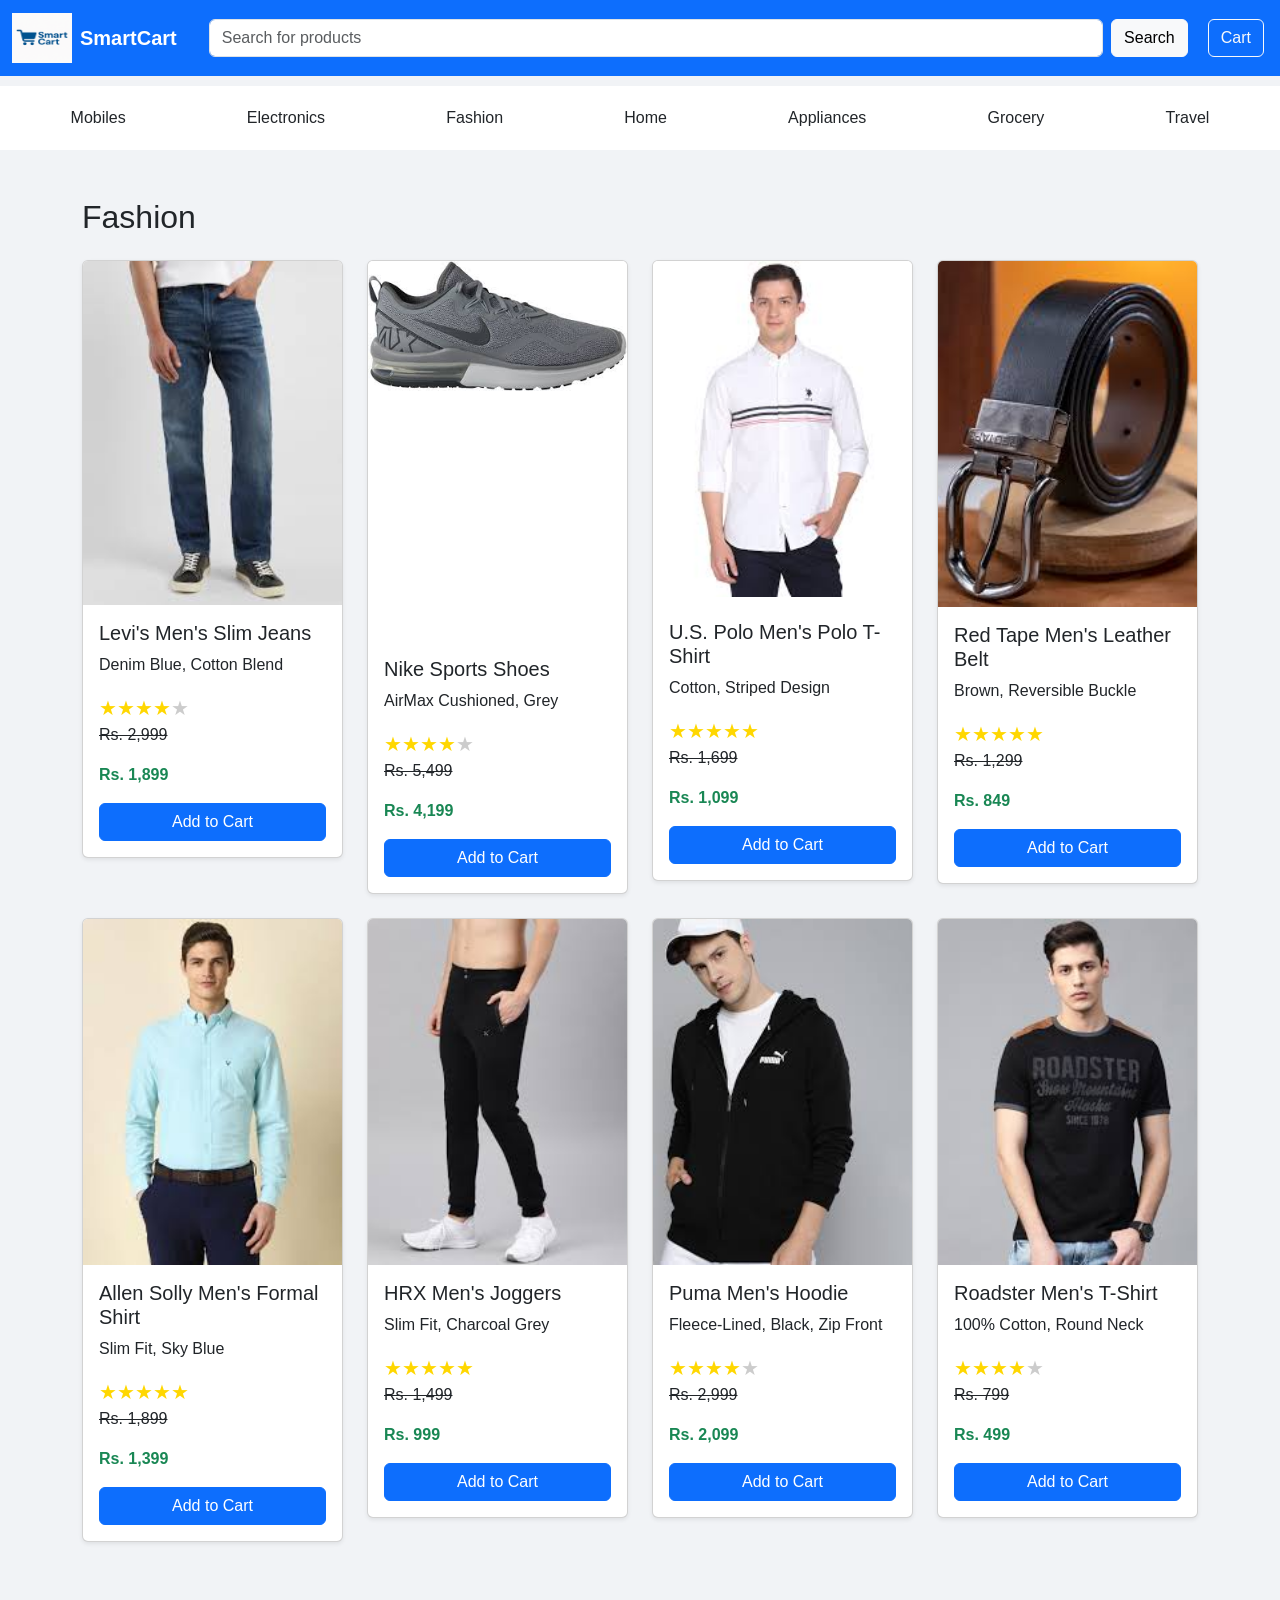
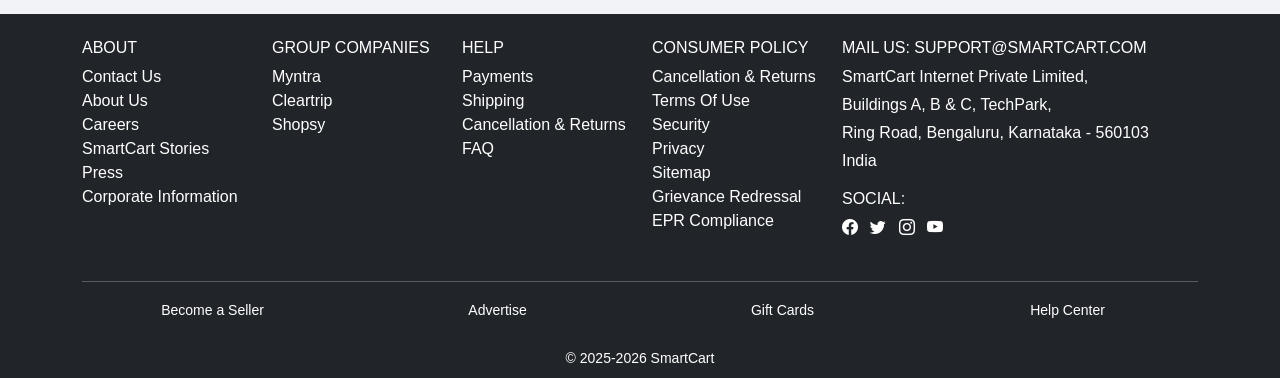
<file: fashion.html>
<!DOCTYPE html>
<html lang="en">

<head>
  <meta charset="UTF-8" />
  <meta name="viewport" content="width=device-width, initial-scale=1.0" />
  <title>SmartCart - Fashion</title>

  <!-- Bootstrap CSS -->
  <link href="https://cdn.jsdelivr.net/npm/bootstrap@5.3.0/dist/css/bootstrap.min.css" rel="stylesheet" />
  <link href="https://cdn.jsdelivr.net/npm/bootstrap-icons@1.10.5/font/bootstrap-icons.css" rel="stylesheet">


  <!-- Custom CSS -->
  <style>
    body {
      background-color: #f1f3f6;
      font-family: Arial, sans-serif;
    }

    .categories {
      background-color: #ffffff;
      padding: 10px;
      margin-top: 10px;
    }

    .categories a div {
      padding: 10px 15px;
      font-weight: 500;
    }

    .categories a div:hover {
      background-color: #e9ecef;
      border-radius: 5px;
    }

    footer {
      background-color: #172337;
      color: white;
    }

         .stars {
  display: flex;
  font-size: 20px;
  color: gold;
}
.stars .empty {
  color: #ccc;
}

  </style>
</head>

<body>
<!-- Navbar -->
  <nav class="navbar navbar-expand-lg navbar-dark bg-primary">
    <div class="container-fluid">
      <a class="navbar-brand d-flex align-items-center" href="#">
        <img src="images/SmartCart_logo.png" alt="SmartCart Logo" width="60" height="50" class="me-2" />
        <span class="fw-bold">SmartCart</span>
      </a>
      <form class="d-flex mx-3 flex-grow-1">
        <input class="form-control me-2" type="search" placeholder="Search for products" aria-label="Search" />
        <button class="btn btn-light" type="submit">Search</button>
      </form>
      <button class="btn btn-outline-light mx-1">Cart</button>
    </div>
  </nav>

  <!-- Categories Navigation -->
  <div class="categories d-flex justify-content-around flex-wrap text-center">
    <a href="mobiles.html" class="text-decoration-none text-dark">
      <div>Mobiles</div>
    </a>
    <a href="electronics.html" class="text-decoration-none text-dark">
      <div>Electronics</div>
    </a>
    <a href="fashion.html" class="text-decoration-none text-dark">
      <div>Fashion</div>
    </a>
    <a href="home.html" class="text-decoration-none text-dark">
      <div>Home</div>
    </a>
    <a href="appliances.html" class="text-decoration-none text-dark">
      <div>Appliances</div>
    </a>
    <a href="grocery.html" class="text-decoration-none text-dark">
      <div>Grocery</div>
    </a>
    <a href="travel.html" class="text-decoration-none text-dark">
      <div>Travel</div>
    </a>
  </div>

  <!-- Fashion Content -->
  <div class="container mt-5">
    <h2 class="mb-4">Fashion</h2>
    <div class="row">

      <!-- Product Card -->
      <div class="col-sm-6 col-md-4 col-lg-3 mb-4">
        <div class="card shadow-sm">
          <img src="images\Levi's Men's Slim Jeans.jpg" class="card-img-top" alt="Smart Watch">
          <div class="card-body">
            <h5 class="card-title">Levi's Men's Slim Jeans</h5>
            <p>Denim Blue, Cotton Blend</p>
            <div class="stars">
  <span>&#9733;</span>
  <span>&#9733;</span>
  <span>&#9733;</span>
  <span>&#9733;</span>
  <span class="empty">&#9733;</span>
</div>
            <p><del>Rs. 2,999</del></p>
            <p class="card-text text-success fw-semibold">Rs. 1,899</p>
            <button class="btn btn-primary w-100" onclick="addToCart('Levis Mens Slim JeansDenim Blue, Cotton Blend')">Add to Cart</button>
          </div>
        </div>
      </div>

      <!-- Product Card -->
      <div class="col-sm-6 col-md-4 col-lg-3 mb-4">
        <div class="card shadow-sm">
          <img src="images\Nike Sports Shoes.jpg" class="card-img-top" alt="Nike Sports Shoes AirMax Cushioned, Grey">
          <div class="card-body">
            <h5 class="card-title"style="padding-top:250px;">Nike Sports Shoes</h5>
            <p>AirMax Cushioned, Grey</p>
            <div class="stars">
  <span>&#9733;</span>
  <span>&#9733;</span>
  <span>&#9733;</span>
  <span>&#9733;</span>
  <span class="empty">&#9733;</span>
</div>
            <p><del>Rs. 5,499</del></p>
            <p class="card-text text-success fw-semibold">Rs. 4,199</p>
            <button class="btn btn-primary w-100" onclick="addToCart('Nike Sports ShoesAirMax Cushioned, Grey')">Add to Cart</button>
          </div>
        </div>
      </div>

      <!-- Product Card -->
      <div class="col-sm-6 col-md-4 col-lg-3 mb-4">
        <div class="card shadow-sm">
          <img src="images\U.S. Polo Men's Polo T-Shirt.jpg" class="card-img-top" alt="Smart Watch">
          <div class="card-body">
            <h5 class="card-title" style="padding-top: 7px;">U.S. Polo Men's Polo T-Shirt</h5>
            <p>Cotton, Striped Design</p>
            <div class="stars">
  <span>&#9733;</span>
  <span>&#9733;</span>
  <span>&#9733;</span>
  <span>&#9733;</span>
  <span>&#9733;</span>
</div>
            <p><del>Rs. 1,699</del></p>
            <p class="card-text text-success fw-semibold">Rs. 1,099</p>
            <button class="btn btn-primary w-100" onclick="addToCart('U.S. Polo Mens Polo T-Shirt')">Add to Cart</button>
          </div>
        </div>
      </div>

      <!-- Product Card -->
      <div class="col-sm-6 col-md-4 col-lg-3 mb-4">
        <div class="card shadow-sm">
          <img src="images\Red Tape Men's Leather Belt.jpg" class="card-img-top" alt="Smart Watch">
          <div class="card-body">
            <h5 class="card-title">Red Tape Men's Leather Belt</h5>
            <p>Brown, Reversible Buckle</p>
            <div class="stars">
  <span>&#9733;</span>
  <span>&#9733;</span>
  <span>&#9733;</span>
  <span>&#9733;</span>
  <span>&#9733;</span>
</div>
            <p><del>Rs. 1,299</del></p>
            <p class="card-text text-success fw-semibold">Rs. 849</p>
            <button class="btn btn-primary w-100" onclick="addToCart('Red Tape Mens Leather Belt')">Add to Cart</button>
          </div>
        </div>
      </div>

      <!-- Product Card -->
      <div class="col-sm-6 col-md-4 col-lg-3 mb-4">
        <div class="card shadow-sm">
          <img src="images\Allen Solly Men's Formal Shirt.jpg" class="card-img-top" alt="Smart Watch">
          <div class="card-body">
            <h5 class="card-title">Allen Solly Men's Formal Shirt</h5>
            <p>Slim Fit, Sky Blue</p>
            <div class="stars">
  <span>&#9733;</span>
  <span>&#9733;</span>
  <span>&#9733;</span>
  <span>&#9733;</span>
  <span>&#9733;</span>
</div>
            <p><del>Rs. 1,899</del></p>
            <p class="card-text text-success fw-semibold">Rs. 1,399</p>
            <button class="btn btn-primary w-100" onclick="addToCart('Allen Solly Mens Formal Shirt')">Add to Cart</button>
          </div>
        </div>
      </div>

      <!-- Product Card -->
      <div class="col-sm-6 col-md-4 col-lg-3 mb-4">
        <div class="card shadow-sm">
          <img src="images\HRX Men's Joggers.jpg" class="card-img-top" alt="Smart Watch">
          <div class="card-body">
            <h5 class="card-title">HRX Men's Joggers</h5>
            <p>Slim Fit, Charcoal Grey</p>
            <div class="stars">
  <span>&#9733;</span>
  <span>&#9733;</span>
  <span>&#9733;</span>
  <span>&#9733;</span>
  <span>&#9733;</span>
</div>
            <p><del>Rs. 1,499</del></p>
            <p class="card-text text-success fw-semibold">Rs. 999</p>
            <button class="btn btn-primary w-100" onclick="addToCart('HRX Mens Joggers')">Add to Cart</button>
          </div>
        </div>
      </div>

      <!-- Product Card -->
      <div class="col-sm-6 col-md-4 col-lg-3 mb-4">
        <div class="card shadow-sm">
          <img src="images\Puma Men's Hoodie.jpg" class="card-img-top" alt="Smart Watch">
          <div class="card-body">
            <h5 class="card-title">	Puma Men's Hoodie</h5>
            <p>Fleece-Lined, Black, Zip Front</p>
            <div class="stars">
  <span>&#9733;</span>
  <span>&#9733;</span>
  <span>&#9733;</span>
  <span>&#9733;</span>
  <span class="empty">&#9733;</span>
</div>
            <p><del>Rs. 2,999</del></p>
            <p class="card-text text-success fw-semibold">Rs. 2,099</p>
            <button class="btn btn-primary w-100" onclick="addToCart('Puma Mens Hoodie')">Add to Cart</button>
          </div>
        </div>
      </div>

      <!-- Product Card -->
      <div class="col-sm-6 col-md-4 col-lg-3 mb-4">
        <div class="card shadow-sm">
          <img src="images\Roadster Men's T-Shirt.jpg" class="card-img-top" alt="Smart Watch">
          <div class="card-body">
            <h5 class="card-title">Roadster Men's T-Shirt	</h5>
            <p>100% Cotton, Round Neck</p>
            <div class="stars">
  <span>&#9733;</span>
  <span>&#9733;</span>
  <span>&#9733;</span>
  <span>&#9733;</span>
  <span class="empty">&#9733;</span>
</div>
            <p><del>Rs. 799</del></p>
            <p class="card-text text-success fw-semibold">Rs. 499</p>
            <button class="btn btn-primary w-100" onclick="addToCart('Roadster Mens T-Shirt100% Cotton, Round Neck')">Add to Cart</button>
          </div>
        </div>
      </div>

    </div>
  </div>

  
  <!-- Footer -->
  <footer class="bg-dark text-white mt-5 pt-4 pb-2">
  <div class="container">
    <div class="row text-start">
      <!-- About -->
      <div class="col-md-2 col-sm-6 mb-3">
        <h6 class="text-uppercase">About</h6>
        <ul class="list-unstyled">
          <li><a href="#" class="text-white text-decoration-none">Contact Us</a></li>
          <li><a href="#" class="text-white text-decoration-none">About Us</a></li>
          <li><a href="#" class="text-white text-decoration-none">Careers</a></li>
          <li><a href="#" class="text-white text-decoration-none">SmartCart Stories</a></li>
          <li><a href="#" class="text-white text-decoration-none">Press</a></li>
          <li><a href="#" class="text-white text-decoration-none">Corporate Information</a></li>
        </ul>
      </div>

      <!-- Group Companies -->
      <div class="col-md-2 col-sm-6 mb-3">
        <h6 class="text-uppercase">Group Companies</h6>
        <ul class="list-unstyled">
          <li><a href="#" class="text-white text-decoration-none">Myntra</a></li>
          <li><a href="#" class="text-white text-decoration-none">Cleartrip</a></li>
          <li><a href="#" class="text-white text-decoration-none">Shopsy</a></li>
        </ul>
      </div>

      <!-- Help -->
      <div class="col-md-2 col-sm-6 mb-3">
        <h6 class="text-uppercase">Help</h6>
        <ul class="list-unstyled">
          <li><a href="#" class="text-white text-decoration-none">Payments</a></li>
          <li><a href="#" class="text-white text-decoration-none">Shipping</a></li>
          <li><a href="#" class="text-white text-decoration-none">Cancellation & Returns</a></li>
          <li><a href="#" class="text-white text-decoration-none">FAQ</a></li>
        </ul>
      </div>

      <!-- Policy -->
      <div class="col-md-2 col-sm-6 mb-3">
        <h6 class="text-uppercase">Consumer Policy</h6>
        <ul class="list-unstyled">
          <li><a href="#" class="text-white text-decoration-none">Cancellation & Returns</a></li>
          <li><a href="#" class="text-white text-decoration-none">Terms Of Use</a></li>
          <li><a href="#" class="text-white text-decoration-none">Security</a></li>
          <li><a href="#" class="text-white text-decoration-none">Privacy</a></li>
          <li><a href="#" class="text-white text-decoration-none">Sitemap</a></li>
          <li><a href="#" class="text-white text-decoration-none">Grievance Redressal</a></li>
          <li><a href="#" class="text-white text-decoration-none">EPR Compliance</a></li>
        </ul>
      </div>

      <!-- Address -->
      <div class="col-md-4 col-sm-12 mb-3">
        <h6 class="text-uppercase">Mail Us: support@smartcart.com</h6>
        <p class="mb-1">SmartCart Internet Private Limited,</p>
        <p class="mb-1">Buildings A, B & C, TechPark,</p>
        <p class="mb-1">Ring Road, Bengaluru, Karnataka - 560103</p>
        <p class="mb-1">India</p>
        <h6 class="text-uppercase mt-3">Social:</h6>
        <a href="#" class="text-white me-2"><i class="bi bi-facebook"></i></a>
        <a href="#" class="text-white me-2"><i class="bi bi-twitter"></i></a>
        <a href="#" class="text-white me-2"><i class="bi bi-instagram"></i></a>
        <a href="#" class="text-white"><i class="bi bi-youtube"></i></a>
      </div>
    </div>

    <hr class="bg-secondary" />

    <!-- Bottom row -->
    <div class="row text-center">
      <div class="col-md-3 col-sm-6 mb-2">
        <small>Become a Seller</small>
      </div>
      <div class="col-md-3 col-sm-6 mb-2">
        <small>Advertise</small>
      </div>
      <div class="col-md-3 col-sm-6 mb-2">
        <small>Gift Cards</small>
      </div>
      <div class="col-md-3 col-sm-6 mb-2">
        <small>Help Center</small>
      </div>
    </div>

    <div class="text-center mt-3">
      <small>&copy; 2025-2026 SmartCart</small>
    </div>
  </div>
</footer>

  <script>
    function addToCart(product) {
      alert(`${product} added to cart!`);
    }
  </script>

</body>

</html>
</file>
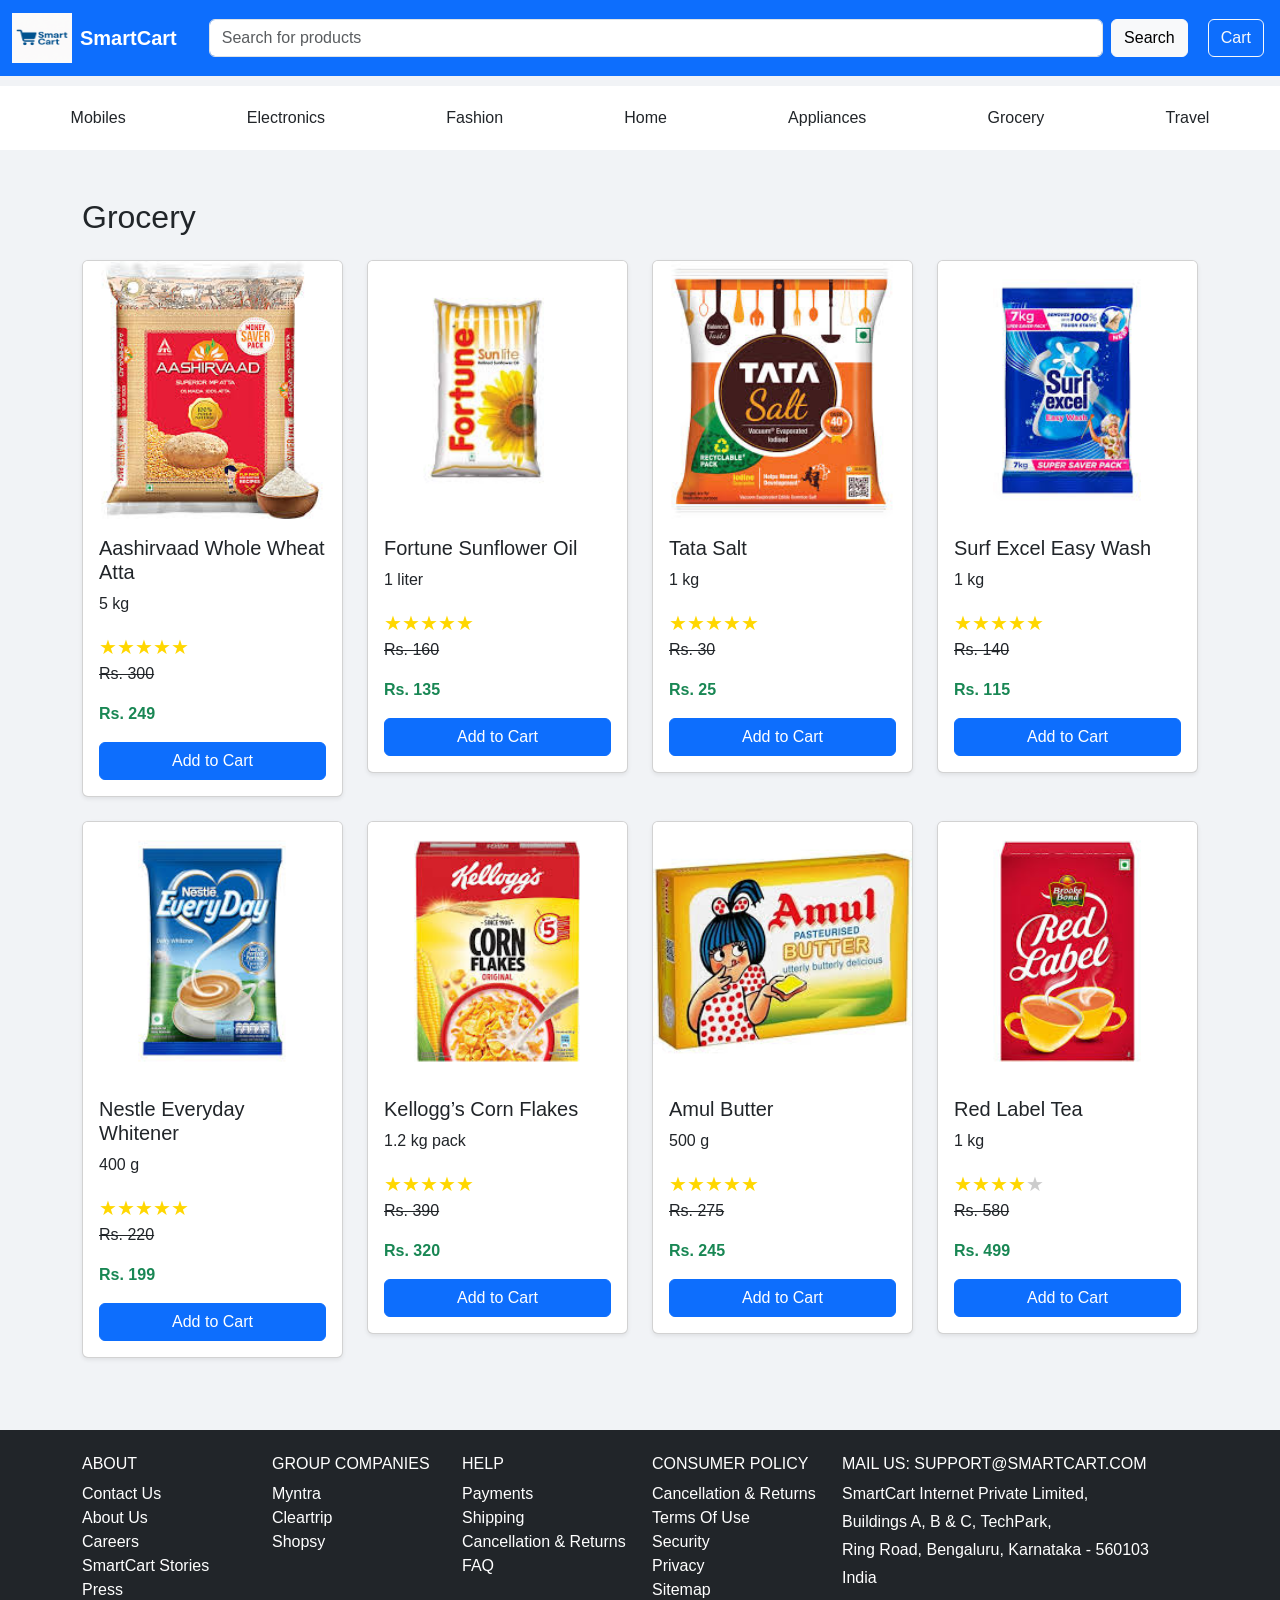
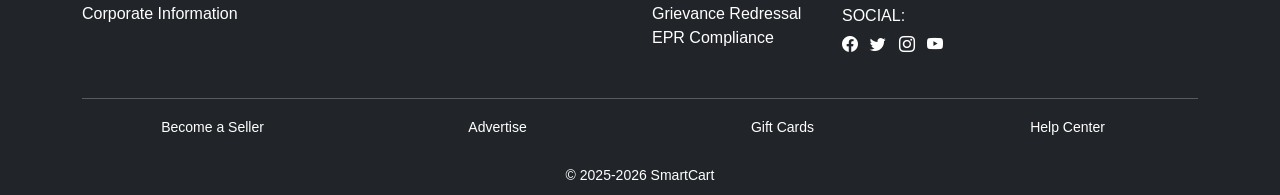
<file: grocery.html>
<!DOCTYPE html>
<html lang="en">

<head>
  <meta charset="UTF-8" />
  <meta name="viewport" content="width=device-width, initial-scale=1.0" />
  <title>SmartCart - Grocery</title>

  <!-- Bootstrap CSS -->
  <link href="https://cdn.jsdelivr.net/npm/bootstrap@5.3.0/dist/css/bootstrap.min.css" rel="stylesheet" />
  <link href="https://cdn.jsdelivr.net/npm/bootstrap-icons@1.10.5/font/bootstrap-icons.css" rel="stylesheet">


  <!-- Custom CSS -->
  <style>
    body {
      background-color: #f1f3f6;
      font-family: Arial, sans-serif;
    }

    .categories {
      background-color: #ffffff;
      padding: 10px;
      margin-top: 10px;
    }

    .categories a div {
      padding: 10px 15px;
      font-weight: 500;
    }

    .categories a div:hover {
      background-color: #e9ecef;
      border-radius: 5px;
    }

    footer {
      background-color: #172337;
      color: white;
    }

    .stars {
  display: flex;
  font-size: 20px;
  color: gold;
}
.stars .empty {
  color: #ccc;
}

  </style>
</head>

<body>

  <!-- Navbar -->
  <nav class="navbar navbar-expand-lg navbar-dark bg-primary">
    <div class="container-fluid">
      <a class="navbar-brand d-flex align-items-center" href="#">
        <img src="images/SmartCart_logo.png" alt="SmartCart Logo" width="60" height="50" class="me-2" />
        <span class="fw-bold">SmartCart</span>
      </a>
      <form class="d-flex mx-3 flex-grow-1">
        <input class="form-control me-2" type="search" placeholder="Search for products" aria-label="Search" />
        <button class="btn btn-light" type="submit">Search</button>
      </form>
      <button class="btn btn-outline-light mx-1">Cart</button>
    </div>
  </nav>

  <!-- Categories Navigation -->
  <div class="categories d-flex justify-content-around flex-wrap text-center">
    <a href="mobiles.html" class="text-decoration-none text-dark">
      <div>Mobiles</div>
    </a>
    <a href="electronics.html" class="text-decoration-none text-dark">
      <div>Electronics</div>
    </a>
    <a href="fashion.html" class="text-decoration-none text-dark">
      <div>Fashion</div>
    </a>
    <a href="home.html" class="text-decoration-none text-dark">
      <div>Home</div>
    </a>
    <a href="appliances.html" class="text-decoration-none text-dark">
      <div>Appliances</div>
    </a>
    <a href="grocery.html" class="text-decoration-none text-dark">
      <div>Grocery</div>
    </a>
    <a href="travel.html" class="text-decoration-none text-dark">
      <div>Travel</div>
    </a>
  </div>

  <!-- Grocery Content -->
  <div class="container mt-5">
    <h2 class="mb-4">Grocery</h2>
    <div class="row">

<!-- Aashirvaad Whole Wheat Atta -->
<div class="col-sm-6 col-md-4 col-lg-3 mb-4">
  <div class="card shadow-sm">
    <img src="images/Aashirvaad Whole Wheat Atta.jpg" class="card-img-top" alt="Aashirvaad Whole Wheat Atta">
    <div class="card-body">
      <h5 class="card-title">Aashirvaad Whole Wheat Atta</h5>
      <p class="card-text">5 kg</p>
      <div class="stars">
  <span>&#9733;</span>
  <span>&#9733;</span>
  <span>&#9733;</span>
  <span>&#9733;</span>
  <span>&#9733;</span>
</div>

      <p><del>Rs. 300</del></p>
      <p class="text-success fw-semibold">Rs. 249</p>
      <button class="btn btn-primary w-100" onclick="addToCart('Aashirvaad Whole Wheat Atta')">Add to Cart</button>
    </div>
  </div>
</div>

<!-- Fortune Sunflower Oil -->
<div class="col-sm-6 col-md-4 col-lg-3 mb-4">
  <div class="card shadow-sm">
    <img src="images\Fortune Sunflower Oil.jpg" class="card-img-top" alt="Fortune Sunflower Oil">
    <div class="card-body">
      <h5 class="card-title">Fortune Sunflower Oil</h5>
      <p class="card-text">1 liter</p>
      <div class="stars">
  <span>&#9733;</span>
  <span>&#9733;</span>
  <span>&#9733;</span>
  <span>&#9733;</span>
  <span>&#9733;</span>
</div>

      <p><del>Rs. 160</del></p>
      <p class="text-success fw-semibold">Rs. 135</p>
      <button class="btn btn-primary w-100" onclick="addToCart('Fortune Sunflower Oil')">Add to Cart</button>
    </div>
  </div>
</div>

<!-- Tata Salt -->
<div class="col-sm-6 col-md-4 col-lg-3 mb-4">
  <div class="card shadow-sm">
    <img src="images/Tata Salt.jpg" class="card-img-top" alt="Tata Salt">
    <div class="card-body">
      <h5 class="card-title">Tata Salt</h5>
      <p class="card-text">1 kg</p>
      <div class="stars">
  <span>&#9733;</span>
  <span>&#9733;</span>
  <span>&#9733;</span>
  <span>&#9733;</span>
  <span>&#9733;</span>
</div>

      <p><del>Rs. 30</del></p>
      <p class="text-success fw-semibold">Rs. 25</p>
      <button class="btn btn-primary w-100" onclick="addToCart('Tata Salt')">Add to Cart</button>
    </div>
  </div>
</div>

  <!-- Surf Excel Easy Wash Detergent -->
  <div class="col-sm-6 col-md-4 col-lg-3 mb-4">
    <div class="card shadow-sm">
      <img src="images/Surf Excel Easy Wash Detergent.jpg" class="card-img-top" alt="Surf Excel Easy Wash Detergent">
      <div class="card-body">
        <h5 class="card-title">Surf Excel Easy Wash</h5>
        <p class="card-text">1 kg</p>
        <div class="stars">
  <span>&#9733;</span>
  <span>&#9733;</span>
  <span>&#9733;</span>
  <span>&#9733;</span>
  <span>&#9733;</span>
</div>

        <p><del>Rs. 140</del></p>
        <p class="text-success fw-semibold">Rs. 115</p>
        <button class="btn btn-primary w-100" onclick="addToCart('Surf Excel Easy Wash')">Add to Cart</button>
      </div>
    </div>
  </div>

  <!-- Nestle Everyday Dairy Whitener -->
  <div class="col-sm-6 col-md-4 col-lg-3 mb-4">
    <div class="card shadow-sm">
      <img src="images/Nestle Everyday Dairy Whitener.jpg" class="card-img-top" alt="Nestle Dairy Whitener">
      <div class="card-body">
        <h5 class="card-title">Nestle Everyday Whitener</h5>
        <p class="card-text">400 g</p>
        <div class="stars">
  <span>&#9733;</span>
  <span>&#9733;</span>
  <span>&#9733;</span>
  <span>&#9733;</span>
  <span>&#9733;</span>
</div>

        <p><del>Rs. 220</del></p>
        <p class="text-success fw-semibold">Rs. 199</p>
        <button class="btn btn-primary w-100" onclick="addToCart('Nestle Dairy Whitener')">Add to Cart</button>
      </div>
    </div>
  </div>

  <!-- Kellogg’s Corn Flakes -->
  <div class="col-sm-6 col-md-4 col-lg-3 mb-4">
    <div class="card shadow-sm">
      <img src="images/Kellogg’s Corn Flakes.jpg" class="card-img-top" alt="Kellogg’s Corn Flakes">
      <div class="card-body">
        <h5 class="card-title">Kellogg’s Corn Flakes</h5>
        <p class="card-text">1.2 kg pack</p>
        <div class="stars">
  <span>&#9733;</span>
  <span>&#9733;</span>
  <span>&#9733;</span>
  <span>&#9733;</span>
  <span>&#9733;</span>
</div>

        <p><del>Rs. 390</del></p>
        <p class="text-success fw-semibold">Rs. 320</p>
        <button class="btn btn-primary w-100" onclick="addToCart('Kellogg’s Corn Flakes')">Add to Cart</button>
      </div>
    </div>
  </div>

  <!-- Amul Butter -->
  <div class="col-sm-6 col-md-4 col-lg-3 mb-4">
    <div class="card shadow-sm">
      <img src="images/Amul Butter.jpg" class="card-img-top" alt="Amul Butter">
      <div class="card-body">
        <h5 class="card-title">Amul Butter</h5>
        <p class="card-text">500 g</p>
        <div class="stars">
  <span>&#9733;</span>
  <span>&#9733;</span>
  <span>&#9733;</span>
  <span>&#9733;</span>
  <span>&#9733;</span>
</div>

        <p><del>Rs. 275</del></p>
        <p class="text-success fw-semibold">Rs. 245</p>
        <button class="btn btn-primary w-100" onclick="addToCart('Amul Butter')">Add to Cart</button>
      </div>
    </div>
  </div>

  <!-- Brooke Bond Red Label Tea -->
  <div class="col-sm-6 col-md-4 col-lg-3 mb-4">
    <div class="card shadow-sm">
      <img src="images/Brooke Bond Red Label Tea.jpg" class="card-img-top" alt="Brooke Bond Tea">
      <div class="card-body">
        <h5 class="card-title">Red Label Tea</h5>
        <p class="card-text">1 kg</p>
        <div class="stars">
  <span>&#9733;</span>
  <span>&#9733;</span>
  <span>&#9733;</span>
  <span>&#9733;</span>
  <span class="empty">&#9733;</span>
</div>

        <p><del>Rs. 580</del></p>
        <p class="text-success fw-semibold">Rs. 499</p>
        <button class="btn btn-primary w-100" onclick="addToCart('Red Label Tea')">Add to Cart</button>
      </div>
    </div>
  </div>
    </div>
  </div>

  
  <!-- Footer -->
  <footer class="bg-dark text-white mt-5 pt-4 pb-2">
  <div class="container">
    <div class="row text-start">
      <!-- About -->
      <div class="col-md-2 col-sm-6 mb-3">
        <h6 class="text-uppercase">About</h6>
        <ul class="list-unstyled">
          <li><a href="#" class="text-white text-decoration-none">Contact Us</a></li>
          <li><a href="#" class="text-white text-decoration-none">About Us</a></li>
          <li><a href="#" class="text-white text-decoration-none">Careers</a></li>
          <li><a href="#" class="text-white text-decoration-none">SmartCart Stories</a></li>
          <li><a href="#" class="text-white text-decoration-none">Press</a></li>
          <li><a href="#" class="text-white text-decoration-none">Corporate Information</a></li>
        </ul>
      </div>

      <!-- Group Companies -->
      <div class="col-md-2 col-sm-6 mb-3">
        <h6 class="text-uppercase">Group Companies</h6>
        <ul class="list-unstyled">
          <li><a href="#" class="text-white text-decoration-none">Myntra</a></li>
          <li><a href="#" class="text-white text-decoration-none">Cleartrip</a></li>
          <li><a href="#" class="text-white text-decoration-none">Shopsy</a></li>
        </ul>
      </div>

      <!-- Help -->
      <div class="col-md-2 col-sm-6 mb-3">
        <h6 class="text-uppercase">Help</h6>
        <ul class="list-unstyled">
          <li><a href="#" class="text-white text-decoration-none">Payments</a></li>
          <li><a href="#" class="text-white text-decoration-none">Shipping</a></li>
          <li><a href="#" class="text-white text-decoration-none">Cancellation & Returns</a></li>
          <li><a href="#" class="text-white text-decoration-none">FAQ</a></li>
        </ul>
      </div>

      <!-- Policy -->
      <div class="col-md-2 col-sm-6 mb-3">
        <h6 class="text-uppercase">Consumer Policy</h6>
        <ul class="list-unstyled">
          <li><a href="#" class="text-white text-decoration-none">Cancellation & Returns</a></li>
          <li><a href="#" class="text-white text-decoration-none">Terms Of Use</a></li>
          <li><a href="#" class="text-white text-decoration-none">Security</a></li>
          <li><a href="#" class="text-white text-decoration-none">Privacy</a></li>
          <li><a href="#" class="text-white text-decoration-none">Sitemap</a></li>
          <li><a href="#" class="text-white text-decoration-none">Grievance Redressal</a></li>
          <li><a href="#" class="text-white text-decoration-none">EPR Compliance</a></li>
        </ul>
      </div>

      <!-- Address -->
      <div class="col-md-4 col-sm-12 mb-3">
        <h6 class="text-uppercase">Mail Us: support@smartcart.com</h6>
        <p class="mb-1">SmartCart Internet Private Limited,</p>
        <p class="mb-1">Buildings A, B & C, TechPark,</p>
        <p class="mb-1">Ring Road, Bengaluru, Karnataka - 560103</p>
        <p class="mb-1">India</p>
        <h6 class="text-uppercase mt-3">Social:</h6>
        <a href="#" class="text-white me-2"><i class="bi bi-facebook"></i></a>
        <a href="#" class="text-white me-2"><i class="bi bi-twitter"></i></a>
        <a href="#" class="text-white me-2"><i class="bi bi-instagram"></i></a>
        <a href="#" class="text-white"><i class="bi bi-youtube"></i></a>
      </div>
    </div>

    <hr class="bg-secondary" />

    <!-- Bottom row -->
    <div class="row text-center">
      <div class="col-md-3 col-sm-6 mb-2">
        <small>Become a Seller</small>
      </div>
      <div class="col-md-3 col-sm-6 mb-2">
        <small>Advertise</small>
      </div>
      <div class="col-md-3 col-sm-6 mb-2">
        <small>Gift Cards</small>
      </div>
      <div class="col-md-3 col-sm-6 mb-2">
        <small>Help Center</small>
      </div>
    </div>

    <div class="text-center mt-3">
      <small>&copy; 2025-2026 SmartCart</small>
    </div>
  </div>
</footer>


  <!-- JavaScript -->
  <script>
    function addToCart(product) {
      alert(`${product} added to cart!`);
    }
  </script>

</body>

</html>
</file>
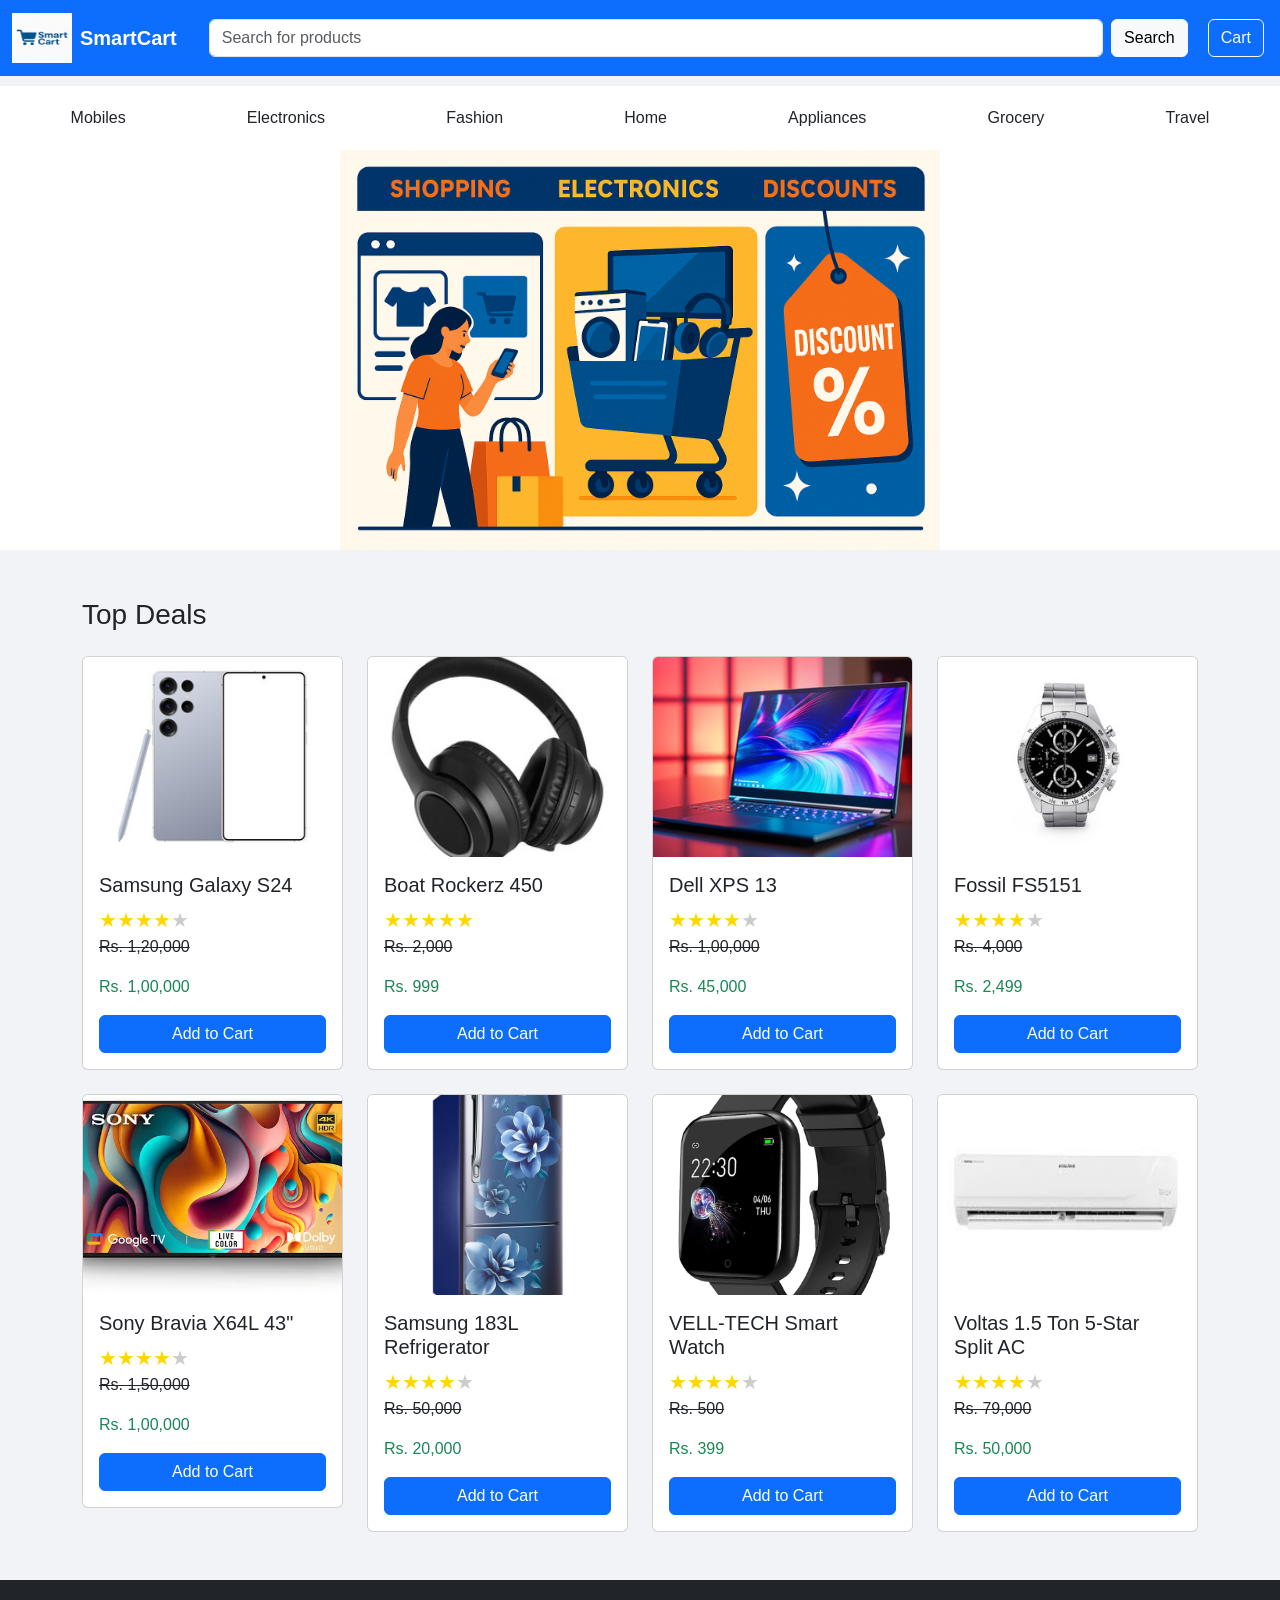
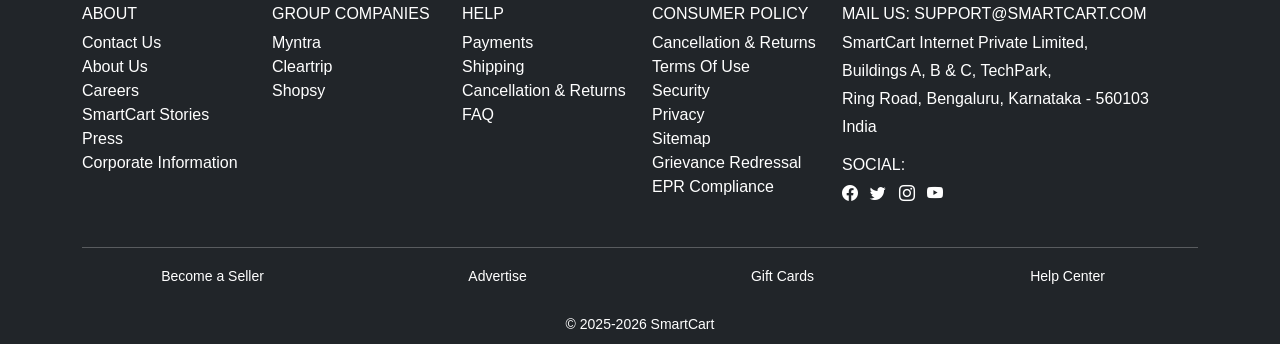
<file: home.html>
<!DOCTYPE html>
<html lang="en">

<head>
  <meta charset="UTF-8" />
  <meta name="viewport" content="width=device-width, initial-scale=1.0" />
  <title>SmartCart</title>
  <link href="https://cdn.jsdelivr.net/npm/bootstrap@5.3.0/dist/css/bootstrap.min.css" rel="stylesheet" />
  <link href="https://cdn.jsdelivr.net/npm/bootstrap-icons@1.10.5/font/bootstrap-icons.css" rel="stylesheet">

  <style>
    body {
      font-family: Arial, sans-serif;
      background-color: #f1f3f6;
    }

    .navbar-brand {
      font-weight: bold;
    }

    .categories {
      background-color: white;
      padding: 10px;
      margin-top: 10px;
    }

    .categories a div {
      padding: 10px 15px;
      font-weight: 500;
      transition: background-color 0.3s;
    }

    .categories a div:hover {
      background-color: #e9ecef;
      border-radius: 5px;
    }

    .carousel-item img {
      height: 400px;
      width: 100%;
      object-fit: contain;
      background-color: white;
    }

    .card img {
      height: 200px;
      object-fit: cover;
    }

    footer {
      background-color: #172337;
      color: white;
    }

    .stars {
  display: flex;
  font-size: 20px;
  color: gold;
}
.stars .empty {
  color: #ccc;
}

  </style>
</head>

<body>

  <!-- Navbar -->
  <nav class="navbar navbar-expand-lg navbar-dark bg-primary">
    <div class="container-fluid">
      <a class="navbar-brand d-flex align-items-center" href="#">
        <img src="images/SmartCart_logo.png" alt="SmartCart Logo" width="60" height="50" class="me-2" />
        <span class="fw-bold">SmartCart</span>
      </a>
      <form class="d-flex mx-3 flex-grow-1">
        <input class="form-control me-2" type="search" placeholder="Search for products" aria-label="Search" />
        <button class="btn btn-light" type="submit">Search</button>
      </form>
      <button class="btn btn-outline-light mx-1">Cart</button>
    </div>
  </nav>

  <!-- Category Navigation -->
  <div class="categories d-flex justify-content-around flex-wrap text-center">
    <a href="mobiles.html" class="text-decoration-none text-dark">
      <div>Mobiles</div>
    </a>
    <a href="electronics.html" class="text-decoration-none text-dark">
      <div>Electronics</div>
    </a>
    <a href="fashion.html" class="text-decoration-none text-dark">
      <div>Fashion</div>
    </a>
    <a href="home.html" class="text-decoration-none text-dark">
      <div>Home</div>
    </a>
    <a href="appliances.html" class="text-decoration-none text-dark">
      <div>Appliances</div>
    </a>
    <a href="grocery.html" class="text-decoration-none text-dark">
      <div>Grocery</div>
    </a>
    <a href="travel.html" class="text-decoration-none text-dark">
      <div>Travel</div>
    </a>
  </div>

  <!-- Carousel -->
  <div id="carouselExampleIndicators" class="carousel slide" data-bs-ride="carousel">
    <div class="carousel-inner">
      <div class="carousel-item active">
        <img src="images/image1.png" class="d-block w-100" alt="Carousel Image 1" />
      </div>
      <div class="carousel-item">
        <img src="images/image2.png" class="d-block w-100" alt="Carousel Image 2" />
      </div>
      <div class="carousel-item">
        <img src="images/SmartCart_image.png" class="d-block w-100" alt="Carousel Image 3" />
      </div>
    </div>
  </div>

  <!-- Top Deals -->
  <div class="container mt-5">
    <h3 class="mb-4">Top Deals</h3>
    <div class="row g-4">

      <!-- Product Cards -->
      <div class="col-sm-6 col-md-4 col-lg-3">
        <div class="card">
          <img src="images/phone image.jpg" class="card-img-top" alt="Phone" />
          <div class="card-body">
            <h5 class="card-title">Samsung Galaxy S24</h5>
            <div class="stars">
  <span>&#9733;</span>
  <span>&#9733;</span>
  <span>&#9733;</span>
  <span>&#9733;</span>
  <span class="empty">&#9733;</span>
</div>

            <p><del>Rs. 1,20,000</del></p>
            <p class="card-text text-success">Rs. 1,00,000</p>
            <button class="btn btn-primary w-100" onclick="addToCart('Samsung Galaxy S24')">Add to Cart</button>
          </div>
        </div>
      </div>

      <div class="col-sm-6 col-md-4 col-lg-3">
        <div class="card">
          <img src="images/headphones image.jpg" class="card-img-top" alt="Headphones" />
          <div class="card-body">
            <h5 class="card-title">Boat Rockerz 450</h5>
            <div class="stars">
  <span>&#9733;</span>
  <span>&#9733;</span>
  <span>&#9733;</span>
  <span>&#9733;</span>
  <span>&#9733;</span>
</div>

            <p><del>Rs. 2,000</del></p>
            <p class="card-text text-success">Rs. 999</p>
            <button class="btn btn-primary w-100" onclick="addToCart('Boat Rockerz 450')">Add to Cart</button>
          </div>
        </div>
      </div>

      <div class="col-sm-6 col-md-4 col-lg-3">
        <div class="card">
          <img src="images/Laptop image.jpg" class="card-img-top" alt="Laptop" />
          <div class="card-body">
            <h5 class="card-title">Dell XPS 13</h5>
            <div class="stars">
  <span>&#9733;</span>
  <span>&#9733;</span>
  <span>&#9733;</span>
  <span>&#9733;</span>
  <span class="empty">&#9733;</span>
</div>

            <p><del>Rs. 1,00,000</del></p>
            <p class="card-text text-success">Rs. 45,000</p>
            <button class="btn btn-primary w-100" onclick="addToCart('Dell XPS 13')">Add to Cart</button>
          </div>
        </div>
      </div>

      <div class="col-sm-6 col-md-4 col-lg-3">
        <div class="card">
          <img src="images/Watch image.jpg" class="card-img-top" alt="Watch" />
          <div class="card-body">
            <h5 class="card-title">Fossil FS5151</h5>
            <div class="stars">
  <span>&#9733;</span>
  <span>&#9733;</span>
  <span>&#9733;</span>
  <span>&#9733;</span>
  <span class="empty">&#9733;</span>
</div>

            <p><del>Rs. 4,000</del></p>
            <p class="card-text text-success">Rs. 2,499</p>
            <button class="btn btn-primary w-100" onclick="addToCart('Fossil FS5151')">Add to Cart</button>
          </div>
        </div>
      </div>

      <div class="col-sm-6 col-md-4 col-lg-3">
        <div class="card">
          <img src="images/Sony TV.webp" class="card-img-top" alt="Sony TV" />
          <div class="card-body">
            <h5 class="card-title">Sony Bravia X64L 43"</h5>
            <div class="stars">
  <span>&#9733;</span>
  <span>&#9733;</span>
  <span>&#9733;</span>
  <span>&#9733;</span>
  <span class="empty">&#9733;</span>
</div>

            <p><del>Rs. 1,50,000</del></p>
            <p class="card-text text-success">Rs. 1,00,000</p>
            <button class="btn btn-primary w-100" onclick="addToCart('Sony Bravia X64L')">Add to Cart</button>
          </div>
        </div>
      </div>

      <div class="col-sm-6 col-md-4 col-lg-3">
        <div class="card">
          <img src="images/Refrigerator image.png" class="card-img-top" alt="Refrigerator" />
          <div class="card-body">
            <h5 class="card-title">Samsung 183L Refrigerator</h5>
            <div class="stars">
  <span>&#9733;</span>
  <span>&#9733;</span>
  <span>&#9733;</span>
  <span>&#9733;</span>
  <span class="empty">&#9733;</span>
</div>

            <p><del>Rs. 50,000</del></p>
            <p class="card-text text-success">Rs. 20,000</p>
            <button class="btn btn-primary w-100" onclick="addToCart('Samsung Refrigerator')">Add to Cart</button>
          </div>
        </div>
      </div>

      <div class="col-sm-6 col-md-4 col-lg-3">
        <div class="card">
          <img src="images/Smart watch image.jpg" class="card-img-top" alt="Smart Watch" />
          <div class="card-body">
            <h5 class="card-title">VELL-TECH Smart Watch</h5>
            <div class="stars">
  <span>&#9733;</span>
  <span>&#9733;</span>
  <span>&#9733;</span>
  <span>&#9733;</span>
  <span class="empty">&#9733;</span>
</div>

            <p><del>Rs. 500</del></p>
            <p class="card-text text-success">Rs. 399</p>
            <button class="btn btn-primary w-100" onclick="addToCart('VELL-TECH Smart Watch')">Add to Cart</button>
          </div>
        </div>
      </div>

      <div class="col-sm-6 col-md-4 col-lg-3">
        <div class="card">
          <img src="images/Voltas 1.5 Ton Inverter AC.jpg" class="card-img-top" alt="Air Conditioner" />
          <div class="card-body">
            <h5 class="card-title">Voltas 1.5 Ton 5-Star Split AC</h5>
            <div class="stars">
  <span>&#9733;</span>
  <span>&#9733;</span>
  <span>&#9733;</span>
  <span>&#9733;</span>
  <span class="empty">&#9733;</span>
</div>

            <p><del>Rs. 79,000</del></p>
            <p class="card-text text-success">Rs. 50,000</p>
            <button class="btn btn-primary w-100" onclick="addToCart('Voltas AC 1.5 Ton')">Add to Cart</button>
          </div>
        </div>
      </div>

    </div>
  </div>

  <!-- Footer -->
  <footer class="bg-dark text-white mt-5 pt-4 pb-2">
  <div class="container">
    <div class="row text-start">
      <!-- About -->
      <div class="col-md-2 col-sm-6 mb-3">
        <h6 class="text-uppercase">About</h6>
        <ul class="list-unstyled">
          <li><a href="#" class="text-white text-decoration-none">Contact Us</a></li>
          <li><a href="#" class="text-white text-decoration-none">About Us</a></li>
          <li><a href="#" class="text-white text-decoration-none">Careers</a></li>
          <li><a href="#" class="text-white text-decoration-none">SmartCart Stories</a></li>
          <li><a href="#" class="text-white text-decoration-none">Press</a></li>
          <li><a href="#" class="text-white text-decoration-none">Corporate Information</a></li>
        </ul>
      </div>

      <!-- Group Companies -->
      <div class="col-md-2 col-sm-6 mb-3">
        <h6 class="text-uppercase">Group Companies</h6>
        <ul class="list-unstyled">
          <li><a href="#" class="text-white text-decoration-none">Myntra</a></li>
          <li><a href="#" class="text-white text-decoration-none">Cleartrip</a></li>
          <li><a href="#" class="text-white text-decoration-none">Shopsy</a></li>
        </ul>
      </div>

      <!-- Help -->
      <div class="col-md-2 col-sm-6 mb-3">
        <h6 class="text-uppercase">Help</h6>
        <ul class="list-unstyled">
          <li><a href="#" class="text-white text-decoration-none">Payments</a></li>
          <li><a href="#" class="text-white text-decoration-none">Shipping</a></li>
          <li><a href="#" class="text-white text-decoration-none">Cancellation & Returns</a></li>
          <li><a href="#" class="text-white text-decoration-none">FAQ</a></li>
        </ul>
      </div>

      <!-- Policy -->
      <div class="col-md-2 col-sm-6 mb-3">
        <h6 class="text-uppercase">Consumer Policy</h6>
        <ul class="list-unstyled">
          <li><a href="#" class="text-white text-decoration-none">Cancellation & Returns</a></li>
          <li><a href="#" class="text-white text-decoration-none">Terms Of Use</a></li>
          <li><a href="#" class="text-white text-decoration-none">Security</a></li>
          <li><a href="#" class="text-white text-decoration-none">Privacy</a></li>
          <li><a href="#" class="text-white text-decoration-none">Sitemap</a></li>
          <li><a href="#" class="text-white text-decoration-none">Grievance Redressal</a></li>
          <li><a href="#" class="text-white text-decoration-none">EPR Compliance</a></li>
        </ul>
      </div>

      <!-- Address -->
      <div class="col-md-4 col-sm-12 mb-3">
        <h6 class="text-uppercase">Mail Us:  support@smartcart.com</h6>
        <p class="mb-1">SmartCart Internet Private Limited,</p>
        <p class="mb-1">Buildings A, B & C, TechPark,</p>
        <p class="mb-1">Ring Road, Bengaluru, Karnataka - 560103</p>
        <p class="mb-1">India</p>
        <h6 class="text-uppercase mt-3">Social:</h6>
        <a href="#" class="text-white me-2"><i class="bi bi-facebook"></i></a>
        <a href="#" class="text-white me-2"><i class="bi bi-twitter"></i></a>
        <a href="#" class="text-white me-2"><i class="bi bi-instagram"></i></a>
        <a href="#" class="text-white"><i class="bi bi-youtube"></i></a>
      </div>
    </div>

    <hr class="bg-secondary" />

    <!-- Bottom row -->
    <div class="row text-center">
      <div class="col-md-3 col-sm-6 mb-2">
        <small>Become a Seller</small>
      </div>
      <div class="col-md-3 col-sm-6 mb-2">
        <small>Advertise</small>
      </div>
      <div class="col-md-3 col-sm-6 mb-2">
        <small>Gift Cards</small>
      </div>
      <div class="col-md-3 col-sm-6 mb-2">
        <small>Help Center</small>
      </div>
    </div>

    <div class="text-center mt-3">
      <small>&copy; 2025-2026 SmartCart</small>
    </div>
  </div>
</footer>

  <!-- Bootstrap JS -->
  <script src="https://cdn.jsdelivr.net/npm/bootstrap@5.3.0/dist/js/bootstrap.bundle.min.js"></script>

  <!-- Custom JS -->
  <script>
    function addToCart(product) {
      alert(`${product} added to cart!`);
    }
  </script>

</body>
</html>
</file>
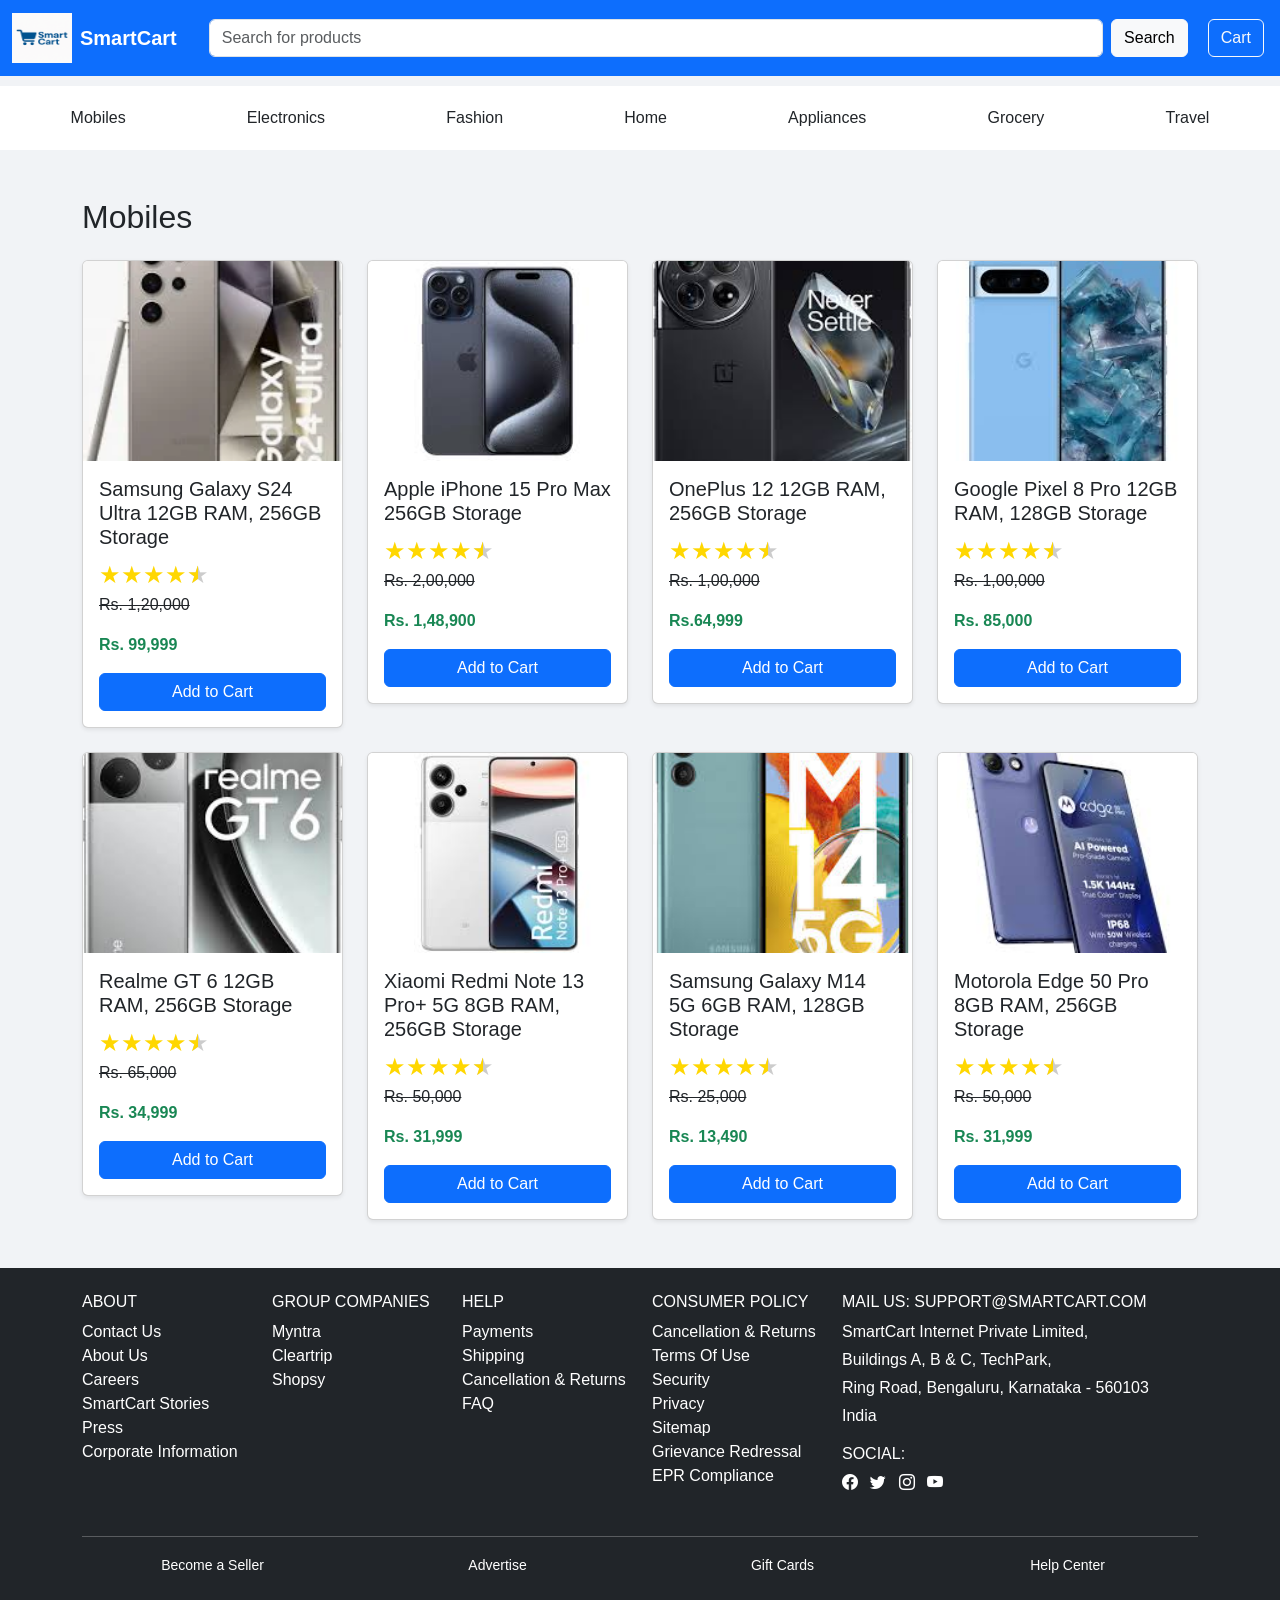
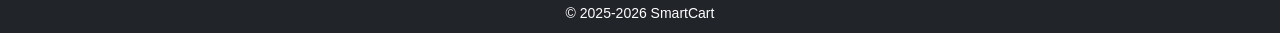
<file: mobiles.html>
<!DOCTYPE html>
<html lang="en">

<head>
  <meta charset="UTF-8" />
  <meta name="viewport" content="width=device-width, initial-scale=1.0" />
  <title>SmartCart - Mobiles</title>

  <!-- Bootstrap CSS -->
  <link href="https://cdn.jsdelivr.net/npm/bootstrap@5.3.0/dist/css/bootstrap.min.css" rel="stylesheet" />
  <link href="https://cdn.jsdelivr.net/npm/bootstrap-icons@1.10.5/font/bootstrap-icons.css" rel="stylesheet">


  <!-- Custom CSS -->
  <style>
    body {
      font-family: Arial, sans-serif;
      background-color: #f1f3f6;
    }

    .categories {
      background-color: #ffffff;
      padding: 10px;
      margin-top: 10px;
    }

    .categories a div {
      padding: 10px 15px;
      font-weight: 500;
    }

    .categories a div:hover {
      background-color: #e9ecef;
      border-radius: 5px;
    }

    .card img {
      height: 200px;
      object-fit: cover;
    }

    footer {
      background-color: #172337;
      color: white;
    }

.stars {
  display: flex;
  font-size: 24px;
  color: gold;
}
.stars .half {
  position: relative;
  color: #ccc;
}
.stars .half::before {
  content: '★';
  color: gold;
  position: absolute;
  left: 0;
  width: 50%;
  overflow: hidden;
}

  </style>
</head>

<body>

  <!-- Navbar -->
  <nav class="navbar navbar-expand-lg navbar-dark bg-primary">
    <div class="container-fluid">
      <a class="navbar-brand d-flex align-items-center" href="#">
        <img src="images/SmartCart_logo.png" alt="SmartCart Logo" width="60" height="50" class="me-2" />
        <span class="fw-bold">SmartCart</span>
      </a>
      <form class="d-flex mx-3 flex-grow-1">
        <input class="form-control me-2" type="search" placeholder="Search for products" aria-label="Search" />
        <button class="btn btn-light" type="submit">Search</button>
      </form>
      <button class="btn btn-outline-light mx-1">Cart</button>
    </div>
  </nav>


  <!-- Categories Navigation -->
  <div class="categories d-flex justify-content-around flex-wrap text-center">
    <a href="mobiles.html" class="text-decoration-none text-dark">
      <div>Mobiles</div>
    </a>
    <a href="electronics.html" class="text-decoration-none text-dark">
      <div>Electronics</div>
    </a>
    <a href="fashion.html" class="text-decoration-none text-dark">
      <div>Fashion</div>
    </a>
    <a href="home.html" class="text-decoration-none text-dark">
      <div>Home</div>
    </a>
    <a href="appliances.html" class="text-decoration-none text-dark">
      <div>Appliances</div>
    </a>
    <a href="grocery.html" class="text-decoration-none text-dark">
      <div>Grocery</div>
    </a>
    <a href="travel.html" class="text-decoration-none text-dark">
      <div>Travel</div>
    </a>
  </div>

  <!-- Mobiles Content -->
  <div class="container mt-5">
    <h2 class="mb-4">Mobiles</h2>
    <div class="row g-4">

      <!-- Product Card -->
      <div class="col-sm-6 col-md-4 col-lg-3">
        <div class="card shadow-sm">
          <img src="images\Samsung Galaxy S24 Ultra 12GB RAM, 256GB Storage.webp" class="card-img-top" alt="Samsung Galaxy S24" />
          <div class="card-body">
            <h5 class="card-title">Samsung Galaxy S24 Ultra	12GB RAM, 256GB Storage</h5>
            <div class="stars">
  <span>&#9733;</span> <!-- full -->
  <span>&#9733;</span>
  <span>&#9733;</span>
  <span>&#9733;</span>
  <span class="half">&#9733;</span> <!-- half -->
</div>

            <p><del>Rs. 1,20,000</del></p>
            <p class="card-text text-success fw-semibold">Rs. 99,999</p>
            <button class="btn btn-primary w-100" onclick="addToCart('Samsung Galaxy S24')">Add to Cart</button>
          </div>
        </div>
      </div>

      <!-- Product Card -->
      <div class="col-sm-6 col-md-4 col-lg-3">
        <div class="card shadow-sm">
          <img src="images\Apple iPhone 15 Pro Max 256GB Storage.jpg" class="card-img-top" alt="Apple iPhone 15 Pro Max	256GB Storage" />
          <div class="card-body">
            <h5 class="card-title">Apple iPhone 15 Pro Max	256GB Storage</h5>
            <div class="stars">
  <span>&#9733;</span> <!-- full -->
  <span>&#9733;</span>
  <span>&#9733;</span>
  <span>&#9733;</span>
  <span class="half">&#9733;</span> <!-- half -->
</div>

            <p><del>Rs. 2,00,000</del></p>
            <p class="card-text text-success fw-semibold">Rs. 1,48,900</p>
            <button class="btn btn-primary w-100" onclick="addToCart('Apple iPhone 15 Pro Max	256GB Storage')">Add to Cart</button>
          </div>
        </div>
      </div>

      <!-- Product Card -->
      <div class="col-sm-6 col-md-4 col-lg-3">
        <div class="card shadow-sm">
          <img src="images\OnePlus 12 12GB RAM, 256GB Storage.jpg" class="card-img-top" alt="OnePlus 12	" />
          <div class="card-body">
            <h5 class="card-title">OnePlus 12	12GB RAM, 256GB Storage</h5>
            <div class="stars">
  <span>&#9733;</span> <!-- full -->
  <span>&#9733;</span>
  <span>&#9733;</span>
  <span>&#9733;</span>
  <span class="half">&#9733;</span> <!-- half -->
</div>

            <p><del>Rs. 1,00,000</del></p>
            <p class="card-text text-success fw-semibold">Rs.64,999</p>
            <button class="btn btn-primary w-100" onclick="addToCart('OnePlus 12	12GB RAM, 256GB Storage')">Add to Cart</button>
          </div>
        </div>
      </div>

      <!-- Product Card -->
      <div class="col-sm-6 col-md-4 col-lg-3">
        <div class="card shadow-sm">
          <img src="images\Google Pixel 8 Pro 12GB RAM, 128GB Storage.jpg" class="card-img-top" alt="Google Pixel 8 Pro" />
          <div class="card-body">
            <h5 class="card-title">Google Pixel 8 Pro	12GB RAM, 128GB Storage</h5>
            <div class="stars">
  <span>&#9733;</span> <!-- full -->
  <span>&#9733;</span>
  <span>&#9733;</span>
  <span>&#9733;</span>
  <span class="half">&#9733;</span> <!-- half -->
</div>

            <p><del>Rs. 1,00,000</del></p>
            <p class="card-text text-success fw-semibold">Rs. 85,000</p>
            <button class="btn btn-primary w-100" onclick="addToCart('Google Pixel 8 Pro	12GB RAM, 128GB Storage')">Add to Cart</button>
          </div>
        </div>
      </div>

      <!-- Product Card -->
      <div class="col-sm-6 col-md-4 col-lg-3">
        <div class="card shadow-sm">
          <img src="images\Realme GT 6 12GB RAM, 256GB Storage.jpg" class="card-img-top" alt="Realme GT 6" />
          <div class="card-body">
            <h5 class="card-title">Realme GT 6	12GB RAM, 256GB Storage</h5>
            <div class="stars">
  <span>&#9733;</span> <!-- full -->
  <span>&#9733;</span>
  <span>&#9733;</span>
  <span>&#9733;</span>
  <span class="half">&#9733;</span> <!-- half -->
</div>

            <p><del>Rs. 65,000</del></p>
            <p class="card-text text-success fw-semibold">Rs. 34,999</p>
            <button class="btn btn-primary w-100" onclick="addToCart('Realme GT 6	12GB RAM, 256GB Storage')">Add to Cart</button>
          </div>
        </div>
      </div>

      <!-- Product Card -->
      <div class="col-sm-6 col-md-4 col-lg-3">
        <div class="card shadow-sm">
          <img src="images\Xiaomi Redmi Note 13 Pro+ 5G 8GB RAM, 256GB Storage.jpg" class="card-img-top" alt="Xiaomi Redmi Note 13 Pro+ 5G	8GB RAM, 256GB Storage" />
          <div class="card-body">
            <h5 class="card-title">Xiaomi Redmi Note 13 Pro+ 5G	8GB RAM, 256GB Storage</h5>
            <div class="stars">
  <span>&#9733;</span> <!-- full -->
  <span>&#9733;</span>
  <span>&#9733;</span>
  <span>&#9733;</span>
  <span class="half">&#9733;</span> <!-- half -->
</div>

            <p><del>Rs. 50,000</del></p>
            <p class="card-text text-success fw-semibold">Rs. 31,999</p>
            <button class="btn btn-primary w-100" onclick="addToCart('Xiaomi Redmi Note 13 Pro+ 5G	8GB RAM, 256GB Storage')">Add to Cart</button>
          </div>
        </div>
      </div>

      <!-- Product Card -->
      <div class="col-sm-6 col-md-4 col-lg-3">
        <div class="card shadow-sm">
          <img src="images\Samsung Galaxy M14 5G 6GB RAM, 128GB Storage.jpg" class="card-img-top" alt="Samsung Galaxy M14 5G	6GB RAM, 128GB Storage" />
          <div class="card-body">
            <h5 class="card-title">Samsung Galaxy M14 5G	6GB RAM, 128GB Storage</h5>
            <div class="stars">
  <span>&#9733;</span> <!-- full -->
  <span>&#9733;</span>
  <span>&#9733;</span>
  <span>&#9733;</span>
  <span class="half">&#9733;</span> <!-- half -->
</div>

            <p><del>Rs. 25,000</del></p>
            <p class="card-text text-success fw-semibold">Rs. 13,490</p>
            <button class="btn btn-primary w-100" onclick="addToCart('Samsung Galaxy M14 5G	6GB RAM, 128GB Storage')">Add to Cart</button>
          </div>
        </div>
      </div>

      <!-- Product Card -->
      <div class="col-sm-6 col-md-4 col-lg-3">
        <div class="card shadow-sm">
          <img src="images\Motorola Edge 50 Pro 8GB RAM, 256GB Storage.jpg" class="card-img-top" alt="Motorola Edge 50 Pro	8GB RAM, 256GB Storage" />
          <div class="card-body">
            <h5 class="card-title">Motorola Edge 50 Pro	8GB RAM, 256GB Storage</h5>
            <div class="stars">
  <span>&#9733;</span>
  <span>&#9733;</span>
  <span>&#9733;</span>
  <span>&#9733;</span>
  <span class="half">&#9733;</span>
</div>

            <p><del>Rs. 50,000</del></p>
            <p class="card-text text-success fw-semibold">Rs. 31,999</p>
            <button class="btn btn-primary w-100" onclick="addToCart('Motorola Edge 50 Pro	8GB RAM, 256GB Storage')">Add to Cart</button>
          </div>
        </div>
      </div>

    </div>
  </div>

  
  <!-- Footer -->
  <footer class="bg-dark text-white mt-5 pt-4 pb-2">
  <div class="container">
    <div class="row text-start">
      <!-- About -->
      <div class="col-md-2 col-sm-6 mb-3">
        <h6 class="text-uppercase">About</h6>
        <ul class="list-unstyled">
          <li><a href="#" class="text-white text-decoration-none">Contact Us</a></li>
          <li><a href="#" class="text-white text-decoration-none">About Us</a></li>
          <li><a href="#" class="text-white text-decoration-none">Careers</a></li>
          <li><a href="#" class="text-white text-decoration-none">SmartCart Stories</a></li>
          <li><a href="#" class="text-white text-decoration-none">Press</a></li>
          <li><a href="#" class="text-white text-decoration-none">Corporate Information</a></li>
        </ul>
      </div>

      <!-- Group Companies -->
      <div class="col-md-2 col-sm-6 mb-3">
        <h6 class="text-uppercase">Group Companies</h6>
        <ul class="list-unstyled">
          <li><a href="#" class="text-white text-decoration-none">Myntra</a></li>
          <li><a href="#" class="text-white text-decoration-none">Cleartrip</a></li>
          <li><a href="#" class="text-white text-decoration-none">Shopsy</a></li>
        </ul>
      </div>

      <!-- Help -->
      <div class="col-md-2 col-sm-6 mb-3">
        <h6 class="text-uppercase">Help</h6>
        <ul class="list-unstyled">
          <li><a href="#" class="text-white text-decoration-none">Payments</a></li>
          <li><a href="#" class="text-white text-decoration-none">Shipping</a></li>
          <li><a href="#" class="text-white text-decoration-none">Cancellation & Returns</a></li>
          <li><a href="#" class="text-white text-decoration-none">FAQ</a></li>
        </ul>
      </div>

      <!-- Policy -->
      <div class="col-md-2 col-sm-6 mb-3">
        <h6 class="text-uppercase">Consumer Policy</h6>
        <ul class="list-unstyled">
          <li><a href="#" class="text-white text-decoration-none">Cancellation & Returns</a></li>
          <li><a href="#" class="text-white text-decoration-none">Terms Of Use</a></li>
          <li><a href="#" class="text-white text-decoration-none">Security</a></li>
          <li><a href="#" class="text-white text-decoration-none">Privacy</a></li>
          <li><a href="#" class="text-white text-decoration-none">Sitemap</a></li>
          <li><a href="#" class="text-white text-decoration-none">Grievance Redressal</a></li>
          <li><a href="#" class="text-white text-decoration-none">EPR Compliance</a></li>
        </ul>
      </div>

      <!-- Address -->
      <div class="col-md-4 col-sm-12 mb-3">
        <h6 class="text-uppercase">Mail Us: support@smartcart.com</h6>
        <p class="mb-1">SmartCart Internet Private Limited,</p>
        <p class="mb-1">Buildings A, B & C, TechPark,</p>
        <p class="mb-1">Ring Road, Bengaluru, Karnataka - 560103</p>
        <p class="mb-1">India</p>
        <h6 class="text-uppercase mt-3">Social:</h6>
        <a href="#" class="text-white me-2"><i class="bi bi-facebook"></i></a>
        <a href="#" class="text-white me-2"><i class="bi bi-twitter"></i></a>
        <a href="#" class="text-white me-2"><i class="bi bi-instagram"></i></a>
        <a href="#" class="text-white"><i class="bi bi-youtube"></i></a>
      </div>
    </div>

    <hr class="bg-secondary" />

    <!-- Bottom row -->
    <div class="row text-center">
      <div class="col-md-3 col-sm-6 mb-2">
        <small>Become a Seller</small>
      </div>
      <div class="col-md-3 col-sm-6 mb-2">
        <small>Advertise</small>
      </div>
      <div class="col-md-3 col-sm-6 mb-2">
        <small>Gift Cards</small>
      </div>
      <div class="col-md-3 col-sm-6 mb-2">
        <small>Help Center</small>
      </div>
    </div>

    <div class="text-center mt-3">
      <small>&copy; 2025-2026 SmartCart</small>
    </div>
  </div>
</footer>


  <!-- JavaScript -->
  <script>
    function addToCart(product) {
      alert(`${product} added to cart!`);
    }
  </script>

</body>

</html>
</file>
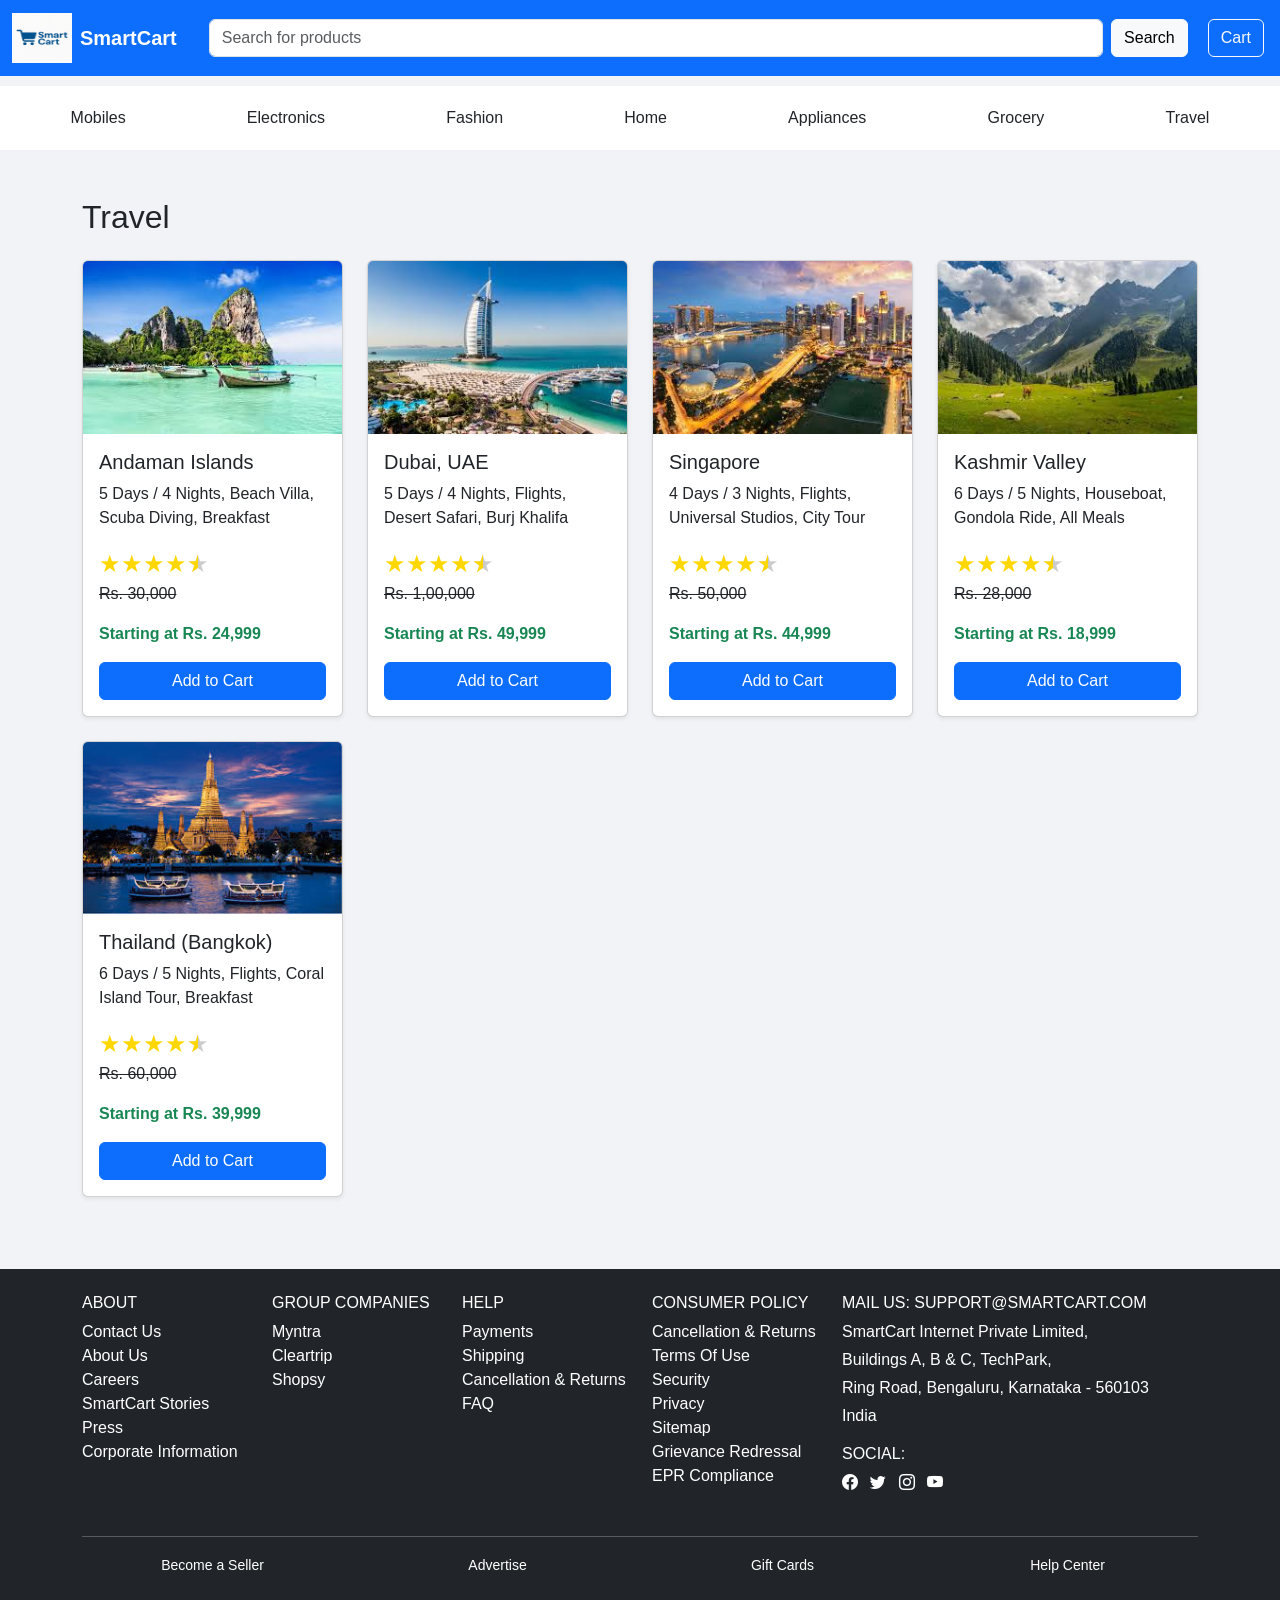
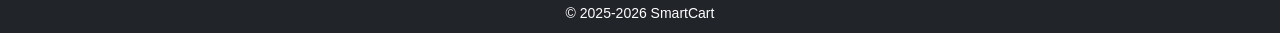
<file: travel.html>
<!DOCTYPE html>
<html lang="en">

<head>
  <meta charset="UTF-8" />
  <meta name="viewport" content="width=device-width, initial-scale=1.0" />
  <title>SmartCart - Travel</title>

  <!-- Bootstrap CSS -->
  <link href="https://cdn.jsdelivr.net/npm/bootstrap@5.3.0/dist/css/bootstrap.min.css" rel="stylesheet" />
  <link href="https://cdn.jsdelivr.net/npm/bootstrap-icons@1.10.5/font/bootstrap-icons.css" rel="stylesheet">


  <!-- Custom CSS -->
  <style>
    body {
      background-color: #f1f3f6;
      font-family: Arial, sans-serif;
    }

    .categories {
      background-color: #ffffff;
      padding: 10px;
      margin-top: 10px;
    }

    .categories a div {
      padding: 10px 15px;
      font-weight: 500;
    }

    .categories a div:hover {
      background-color: #e9ecef;
      border-radius: 5px;
    }

    footer {
      background-color: #172337;
      color: white;
    }

    .stars {
  display: flex;
  font-size: 24px;
  color: gold;
}
.stars .half {
  position: relative;
  color: #ccc;
}
.stars .half::before {
  content: '★';
  color: gold;
  position: absolute;
  left: 0;
  width: 50%;
  overflow: hidden;
}

  </style>
</head>

<body>

  <!-- Navbar -->
  <nav class="navbar navbar-expand-lg navbar-dark bg-primary">
    <div class="container-fluid">
      <a class="navbar-brand d-flex align-items-center" href="#">
        <img src="images/SmartCart_logo.png" alt="SmartCart Logo" width="60" height="50" class="me-2" />
        <span class="fw-bold">SmartCart</span>
      </a>
      <form class="d-flex mx-3 flex-grow-1">
        <input class="form-control me-2" type="search" placeholder="Search for products" aria-label="Search" />
        <button class="btn btn-light" type="submit">Search</button>
      </form>
      <button class="btn btn-outline-light mx-1">Cart</button>
    </div>
  </nav>


  <!-- Categories Navigation -->
  <div class="categories d-flex justify-content-around flex-wrap text-center">
    <a href="mobiles.html" class="text-decoration-none text-dark">
      <div>Mobiles</div>
    </a>
    <a href="electronics.html" class="text-decoration-none text-dark">
      <div>Electronics</div>
    </a>
    <a href="fashion.html" class="text-decoration-none text-dark">
      <div>Fashion</div>
    </a>
    <a href="home.html" class="text-decoration-none text-dark">
      <div>Home</div>
    </a>
    <a href="appliances.html" class="text-decoration-none text-dark">
      <div>Appliances</div>
    </a>
    <a href="grocery.html" class="text-decoration-none text-dark">
      <div>Grocery</div>
    </a>
    <a href="travel.html" class="text-decoration-none text-dark">
      <div>Travel</div>
    </a>
  </div>

  <!-- Travel Content -->
  <div class="container mt-5">
    <h2 class="mb-4">Travel</h2>
    <div class="row">

            <!-- Product Card -->
      <div class="col-sm-6 col-md-4 col-lg-3 mb-4">
        <div class="card shadow-sm">
          <img src="images\Andaman Islands.jpg" class="card-img-top" alt="Travel">
          <div class="card-body">
            <h5 class="card-title">Andaman Islands</h5>
            <p class="card-text">5 Days / 4 Nights, Beach Villa, Scuba Diving, Breakfast</p>
            <div class="stars">
  <span>&#9733;</span> 
  <span>&#9733;</span>
  <span>&#9733;</span>
  <span>&#9733;</span>
  <span class="half">&#9733;</span>
</div>

            <p><del>Rs. 30,000</del></p>
            <p class="card-text text-success fw-semibold">Starting at Rs. 24,999</p>
            <button class="btn btn-primary w-100" onclick="addToCart('Vacation Package')">Add to Cart</button>
          </div>
        </div>
      </div>

            <!-- Product Card -->
      <div class="col-sm-6 col-md-4 col-lg-3 mb-4">
        <div class="card shadow-sm">
          <img src="images\Dubai, UAE.jpg" class="card-img-top" alt="Travel">
          <div class="card-body">
            <h5 class="card-title">Dubai, UAE</h5>
            <p class="card-text">5 Days / 4 Nights, Flights, Desert Safari, Burj Khalifa</p>
            <div class="stars">
  <span>&#9733;</span> 
  <span>&#9733;</span>
  <span>&#9733;</span>
  <span>&#9733;</span>
  <span class="half">&#9733;</span> 
</div>

            <p><del>Rs. 1,00,000</del></p>
            <p class="card-text text-success fw-semibold">Starting at Rs. 49,999</p>
            <button class="btn btn-primary w-100" onclick="addToCart('Vacation Package')">Add to Cart</button>
          </div>
        </div>
      </div>

            <!-- Product Card -->
      <div class="col-sm-6 col-md-4 col-lg-3 mb-4">
        <div class="card shadow-sm">
          <img src="images\Singapore.jpg" class="card-img-top" alt="Travel">
          <div class="card-body">
            <h5 class="card-title">Singapore</h5>
            <p class="card-text">4 Days / 3 Nights, Flights, Universal Studios, City Tour</p>
            <div class="stars">
  <span>&#9733;</span> 
  <span>&#9733;</span>
  <span>&#9733;</span>
  <span>&#9733;</span>
  <span class="half">&#9733;</span> 
</div>

            <p><del>Rs. 50,000</del></p>
            <p class="card-text text-success fw-semibold">Starting at Rs. 44,999</p>
            <button class="btn btn-primary w-100" onclick="addToCart('Vacation Package')">Add to Cart</button>
          </div>
        </div>
      </div>

            <!-- Product Card -->
      <div class="col-sm-6 col-md-4 col-lg-3 mb-4">
        <div class="card shadow-sm">
          <img src="images\Kashmir Valley.jpg" class="card-img-top" alt="Travel">
          <div class="card-body">
            <h5 class="card-title">Kashmir Valley</h5>
            <p class="card-text">6 Days / 5 Nights, Houseboat, Gondola Ride, All Meals</p>
            <div class="stars">
  <span>&#9733;</span> 
  <span>&#9733;</span>
  <span>&#9733;</span>
  <span>&#9733;</span>
  <span class="half">&#9733;</span> 
</div>

            <p><del>Rs. 28,000</del></p>
            <p class="card-text text-success fw-semibold">Starting at Rs. 18,999</p>
            <button class="btn btn-primary w-100" onclick="addToCart('Vacation Package')">Add to Cart</button>
          </div>
        </div>
      </div>

            <!-- Product Card -->
      <div class="col-sm-6 col-md-4 col-lg-3 mb-4">
        <div class="card shadow-sm">
          <img src="images\Thailand (Bangkok).jpg" class="card-img-top" alt="Travel">
          <div class="card-body">
            <h5 class="card-title">Thailand (Bangkok)</h5>
            <p class="card-text">6 Days / 5 Nights, Flights, Coral Island Tour, Breakfast</p>
            <div class="stars">
  <span>&#9733;</span> 
  <span>&#9733;</span>
  <span>&#9733;</span>
  <span>&#9733;</span>
  <span class="half">&#9733;</span> 
</div>

            <p><del>Rs. 60,000</del></p>
            <p class="card-text text-success fw-semibold">Starting at Rs. 39,999</p>
            <button class="btn btn-primary w-100" onclick="addToCart('Vacation Package')">Add to Cart</button>
          </div>
        </div>
      </div>

    </div>
  </div>

  
  <!-- Footer -->
  <footer class="bg-dark text-white mt-5 pt-4 pb-2">
  <div class="container">
    <div class="row text-start">
      <!-- About -->
      <div class="col-md-2 col-sm-6 mb-3">
        <h6 class="text-uppercase">About</h6>
        <ul class="list-unstyled">
          <li><a href="#" class="text-white text-decoration-none">Contact Us</a></li>
          <li><a href="#" class="text-white text-decoration-none">About Us</a></li>
          <li><a href="#" class="text-white text-decoration-none">Careers</a></li>
          <li><a href="#" class="text-white text-decoration-none">SmartCart Stories</a></li>
          <li><a href="#" class="text-white text-decoration-none">Press</a></li>
          <li><a href="#" class="text-white text-decoration-none">Corporate Information</a></li>
        </ul>
      </div>

      <!-- Group Companies -->
      <div class="col-md-2 col-sm-6 mb-3">
        <h6 class="text-uppercase">Group Companies</h6>
        <ul class="list-unstyled">
          <li><a href="#" class="text-white text-decoration-none">Myntra</a></li>
          <li><a href="#" class="text-white text-decoration-none">Cleartrip</a></li>
          <li><a href="#" class="text-white text-decoration-none">Shopsy</a></li>
        </ul>
      </div>

      <!-- Help -->
      <div class="col-md-2 col-sm-6 mb-3">
        <h6 class="text-uppercase">Help</h6>
        <ul class="list-unstyled">
          <li><a href="#" class="text-white text-decoration-none">Payments</a></li>
          <li><a href="#" class="text-white text-decoration-none">Shipping</a></li>
          <li><a href="#" class="text-white text-decoration-none">Cancellation & Returns</a></li>
          <li><a href="#" class="text-white text-decoration-none">FAQ</a></li>
        </ul>
      </div>

      <!-- Policy -->
      <div class="col-md-2 col-sm-6 mb-3">
        <h6 class="text-uppercase">Consumer Policy</h6>
        <ul class="list-unstyled">
          <li><a href="#" class="text-white text-decoration-none">Cancellation & Returns</a></li>
          <li><a href="#" class="text-white text-decoration-none">Terms Of Use</a></li>
          <li><a href="#" class="text-white text-decoration-none">Security</a></li>
          <li><a href="#" class="text-white text-decoration-none">Privacy</a></li>
          <li><a href="#" class="text-white text-decoration-none">Sitemap</a></li>
          <li><a href="#" class="text-white text-decoration-none">Grievance Redressal</a></li>
          <li><a href="#" class="text-white text-decoration-none">EPR Compliance</a></li>
        </ul>
      </div>

      <!-- Address -->
      <div class="col-md-4 col-sm-12 mb-3">
        <h6 class="text-uppercase">Mail Us: support@smartcart.com</h6>
        <p class="mb-1">SmartCart Internet Private Limited,</p>
        <p class="mb-1">Buildings A, B & C, TechPark,</p>
        <p class="mb-1">Ring Road, Bengaluru, Karnataka - 560103</p>
        <p class="mb-1">India</p>
        <h6 class="text-uppercase mt-3">Social:</h6>
        <a href="#" class="text-white me-2"><i class="bi bi-facebook"></i></a>
        <a href="#" class="text-white me-2"><i class="bi bi-twitter"></i></a>
        <a href="#" class="text-white me-2"><i class="bi bi-instagram"></i></a>
        <a href="#" class="text-white"><i class="bi bi-youtube"></i></a>
      </div>
    </div>

    <hr class="bg-secondary" />

    <!-- Bottom row -->
    <div class="row text-center">
      <div class="col-md-3 col-sm-6 mb-2">
        <small>Become a Seller</small>
      </div>
      <div class="col-md-3 col-sm-6 mb-2">
        <small>Advertise</small>
      </div>
      <div class="col-md-3 col-sm-6 mb-2">
        <small>Gift Cards</small>
      </div>
      <div class="col-md-3 col-sm-6 mb-2">
        <small>Help Center</small>
      </div>
    </div>

    <div class="text-center mt-3">
      <small>&copy; 2025-2026 SmartCart</small>
    </div>
  </div>
</footer>


  <!-- JavaScript -->
  <script>
    function addToCart(product) {
      alert(`${product} added to cart!`);
    }
  </script>

</body>

</html>
</file>
